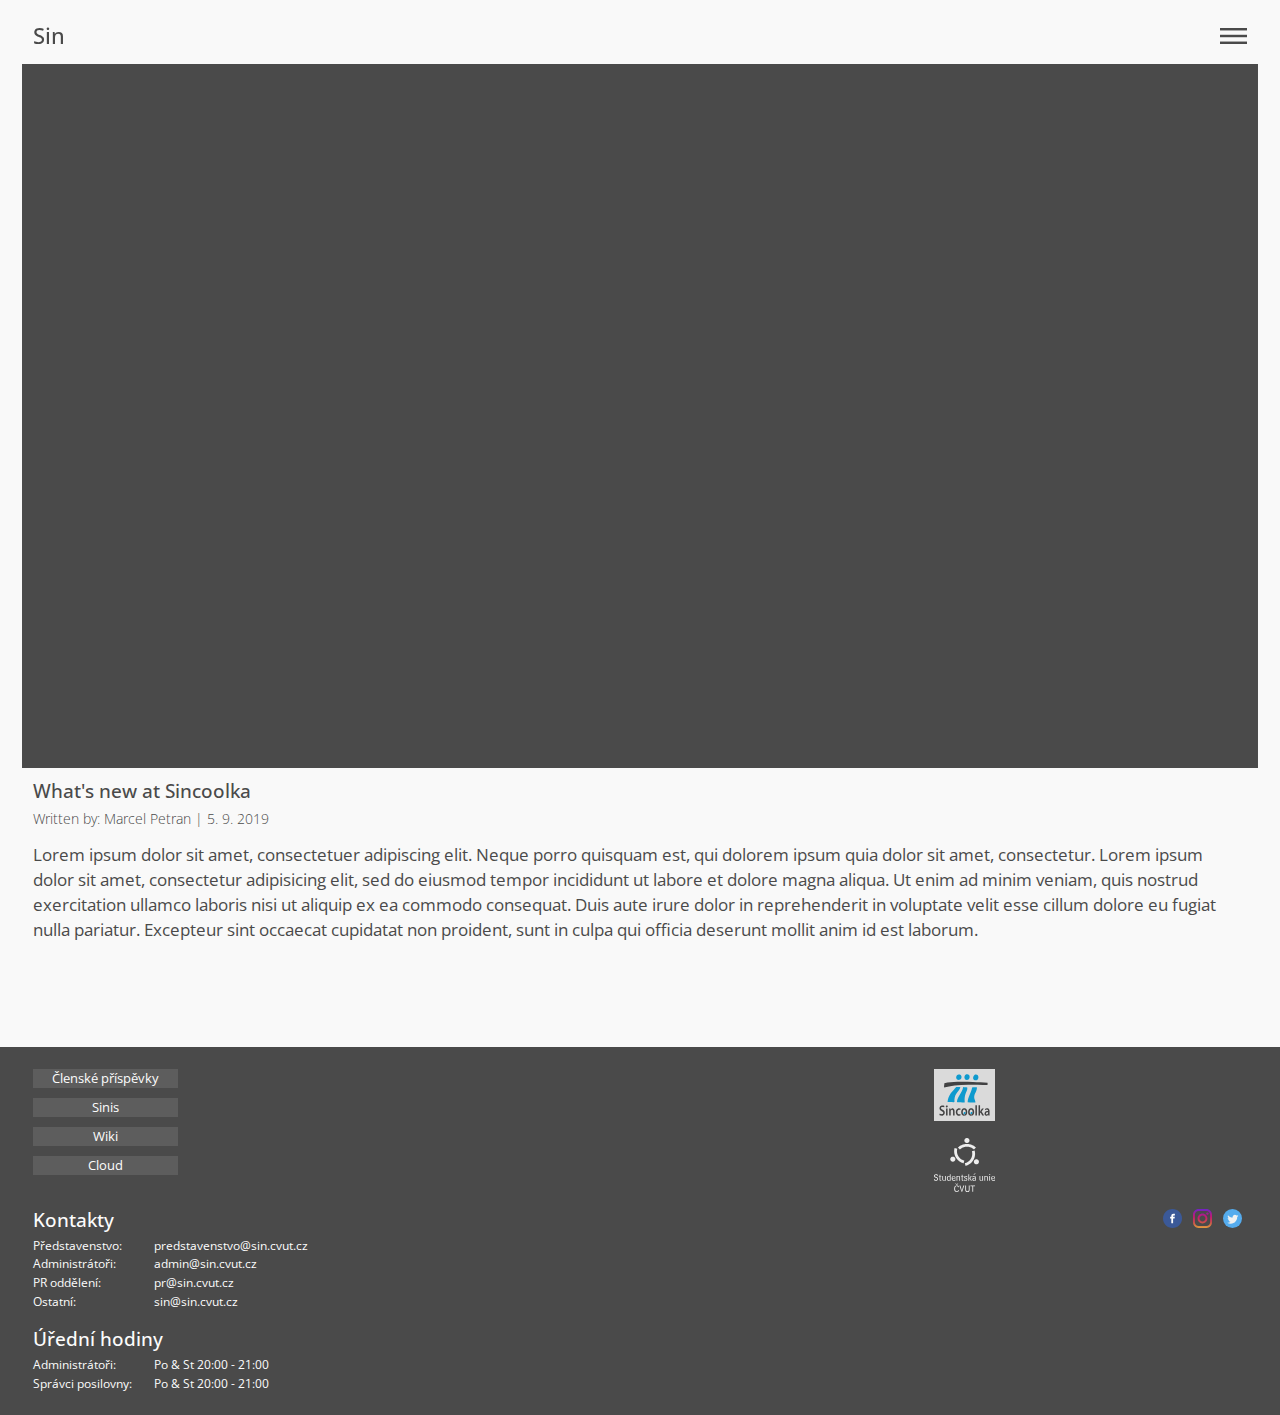
<file: SIN_web/cs/article.html>
<!DOCTYPE html>
<html lang="en" dir="ltr">
  <head>
    <meta charset="utf-8">
    <meta name="viewport" content="width=device-width, initial-scale=1.0, maximum-scale=1.0">
    <link rel="stylesheet" href="../css/normalize.css">
    <link rel="stylesheet" href="../css/master.css">
    <link rel="stylesheet" href="../css/bootstrap.css">
    <link rel="shortcut icon" href="../favicon.ico" type="image/vnd.microsoft.icon" />
    <title>Sincoolka</title>
  </head>
  <body>
    <nav id="overlay" class="overlay">
      <div class="navbar-strip">
        <div class="navbar-container">
          <div class="navbar-grid">
            <div class="navbar-grid-col -left">
              <h1 class="nav">Sincoolka</h1>
            </div>
            <div class="navbar-grid-col -right">
              <img src="../img/close-menu.svg" alt="close-menu" class="close-btn" id="close-menu">
            </div>
          </div>
        </div>
      </div>
      <ul>
        <div class="container-nav-top">
          <li>
            <a href="./home.html">DOMŮ</a>
          </li>
          <li>
            <a href="#">KALENDÁŘ</a>
          </li>
          <li>
            <a href="./news.html" class="actual">AKTUALITY</a>
          </li>
          <li>
            <a href="./membership.html">ČLENSTVÍ</a>
          </li>
        </div>
        <div class="container-nav-bottom">
            <li>
              <a href="./sections.html">STUDENTI SOBĚ</a>
            </li>
            <li>
              <a href="#">EN</a>
            </li>
        </div>
      </ul>
    </nav>
    <header>
      <div class="navbar-strip">
        <div class="navbar-container">
          <div class="navbar-grid">
            <div class="navbar-grid-col -left">
              <a href="#Home"><h2 class="nav">Sin</h2></a>
            </div>
            <div class="navbar-grid-col -right">
              <img src="../img/nav-menu.svg" alt="open-menu" class="menu-btn" id="open-menu">
            </div>
          </div>
        </div>
      </div>
    </header>

    <main>
      <div class="wrapp">
        <div class="feed-main-grid padding-top">

          <div class="feed-item-grid">
            <picture>
              <img src="../img/feed.svg" alt="Basic_picture" class="feed-img">
            </picture>
            <div class="feed-text-grid">
              <h3 class="title">What's new at Sincoolka</h3>
              <p class="feed-foot">Written by: Marcel Petran | 5. 9. 2019</p>
                <article class="feed-article">
                  <p class="article">Lorem ipsum dolor sit amet, consectetuer adipiscing elit. Neque porro quisquam est, qui dolorem ipsum quia dolor sit amet, consectetur. Lorem ipsum dolor sit amet, consectetur adipisicing elit, sed do eiusmod tempor incididunt ut labore et dolore magna aliqua. Ut enim ad minim veniam, quis nostrud exercitation ullamco laboris nisi ut aliquip ex ea commodo consequat. Duis aute irure dolor in reprehenderit in voluptate velit esse cillum dolore eu fugiat nulla pariatur. Excepteur sint occaecat cupidatat non proident, sunt in culpa qui officia deserunt mollit anim id est laborum.</p>
                </article>
            </div>
          </div>
        </div>
      </div>
    </main>

    <footer>
      <div class="footer-top">
        <div class="footer-buttons-left-row-grid">
          <a href="#">
            <div class="footer-button">Členské příspěvky</div>
          </a>

          <a href="#">
            <div class="footer-button">Sinis</div>
          </a>

          <a href="#">
            <div class="footer-button">Wiki</div>
          </a>


          <a href="#">
            <div class="footer-button">Cloud</div>
          </a>
        </div>
        <div class="footer-logo-right-col-grid">
          <img src="../img/sin-logo-col.svg" alt="Club" class="opacity-decrease footer-img-logo">
          <a href="https://su.cvut.cz/" target="_blank"><img src="../img/su-logo-col.svg" alt="Club" class="footer-img-logo"></a>
        </div>
      </div>
      <section class="footer-bottom">
        <div class="footer-contacts-row-grid">
          <div class="footer-heading-col-grid">
            <div class="footer-heading-left">
              <h3 class="title">Kontakty</h3>
            </div>
            <div class="footer-heading-social-col-grid -right">
              <a href="https://www.facebook.com/" target="_blank"><img src="../img/facebook.svg" alt="Social" class="footer-img-social"></a>
              <a  href="https://www.instagram.com/" target="_blank"><img src="../img/instagram.svg" alt="Social" class="footer-img-social"></a>
              <a  href="https://twitter.com/?lang=cs" target="_blank"><img src="../img/twitter.svg" alt="Social" class="footer-img-social"></a>
            </div>
          </div>
          <div class="footer-contacts-col-grid">
            <p class="article">Představenstvo:</p>
            <p class="article">predstavenstvo@sin.cvut.cz</p>
          </div>
          <div class="footer-contacts-col-grid">
            <p class="article">Administrátoři:</p>
            <p class="article">admin@sin.cvut.cz</p>
          </div>
          <div class="footer-contacts-col-grid">
            <p class="article">PR oddělení:</p>
            <p class="article">pr@sin.cvut.cz</p>
          </div>
          <div class="footer-contacts-col-grid">
            <p class="article">Ostatní:</p>
            <p class="article">sin@sin.cvut.cz</p>
          </div>
        </div>
        <div class="footer-visit-row-grid">
          <h3 class="title">Úřední hodiny</h3>
          <div class="footer-visit-col-grid">
            <p class="article">Administrátoři:</p>
            <p class="article">Po & St 20:00 - 21:00</p>
          </div>
          <div class="footer-visit-col-grid">
            <p class="article">Správci posilovny:</p>
            <p class="article">Po & St 20:00 - 21:00</p>
          </div>
        </div>
      </section>
    </footer>
    <script src="https://ajax.googleapis.com/ajax/libs/jquery/3.3.1/jquery.min.js"></script>
    <script src="../js/bootstrap.bundle.js"></script>
    <script src="../js/auto_height.js"></script>
    <script src="../js/navbar.js"></script>
    <script src="../js/smooth-scroll.js"></script>
  </body>
</html>
</file>
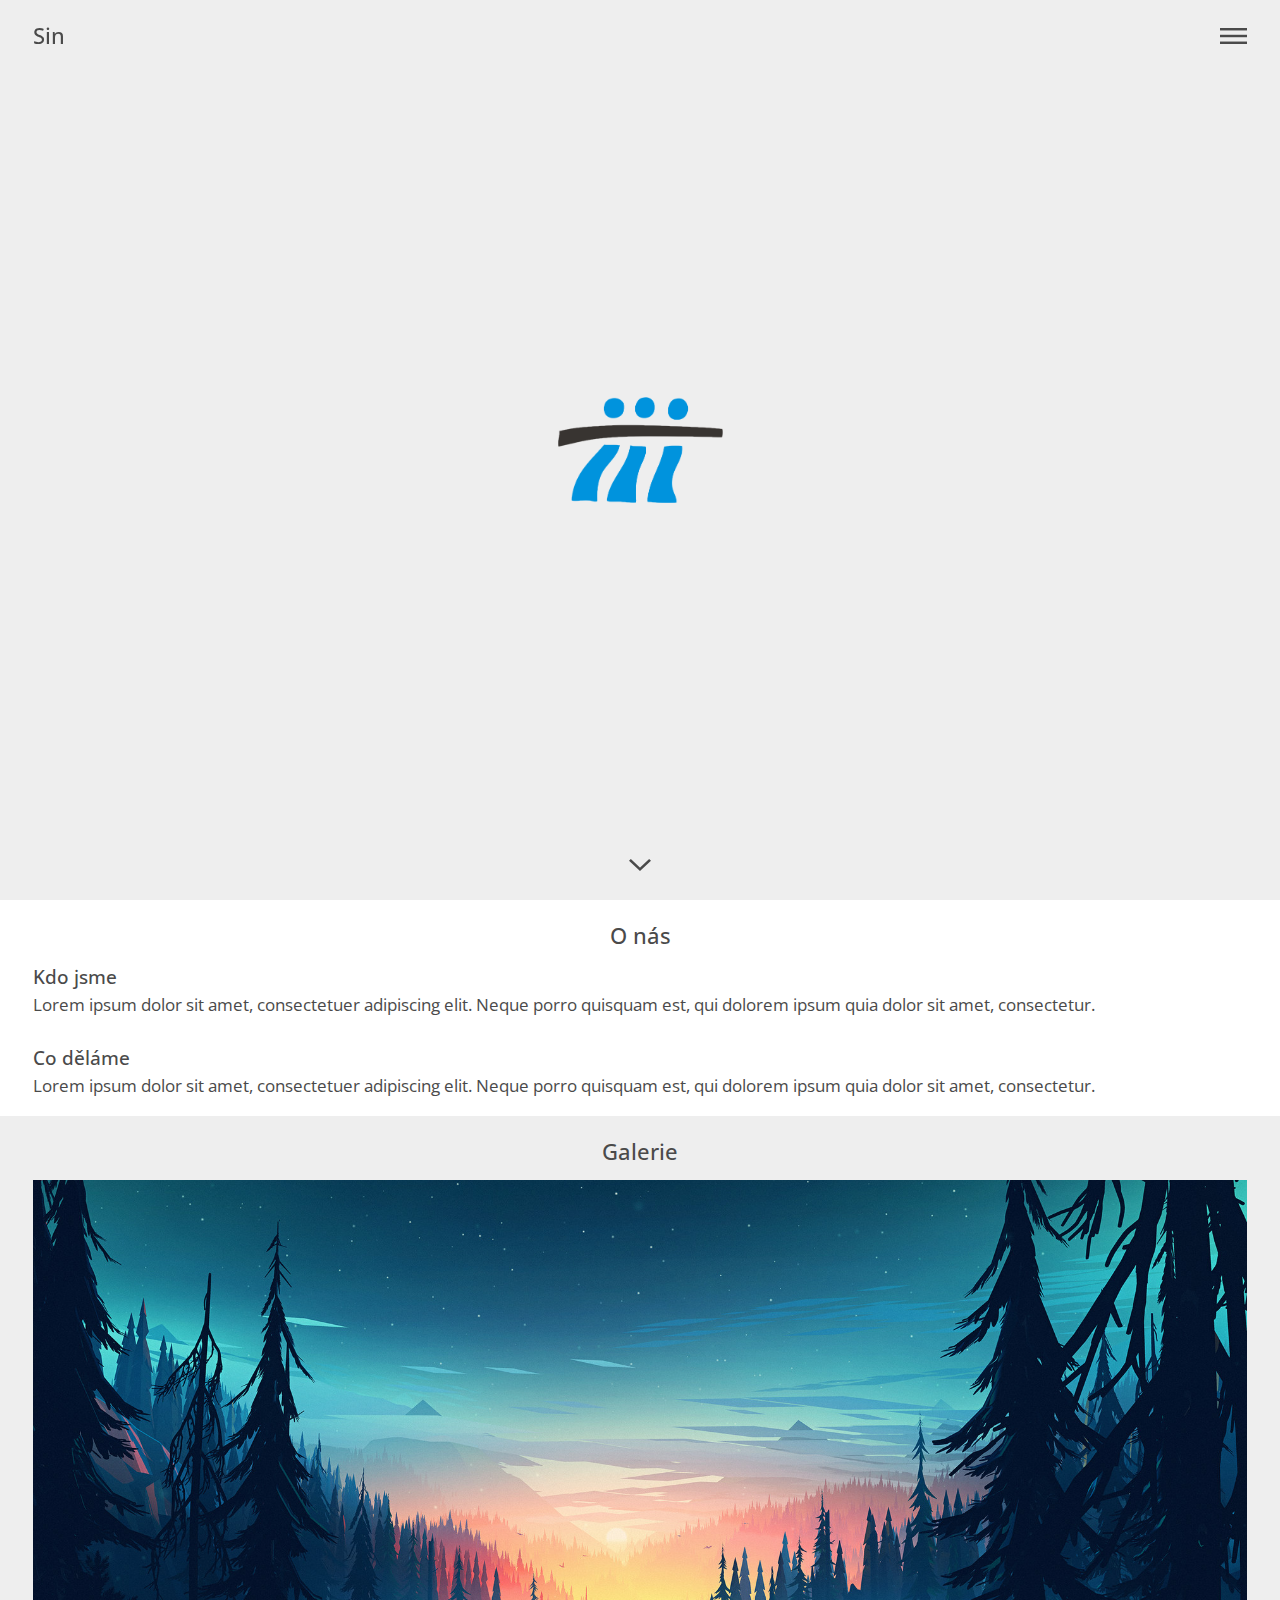
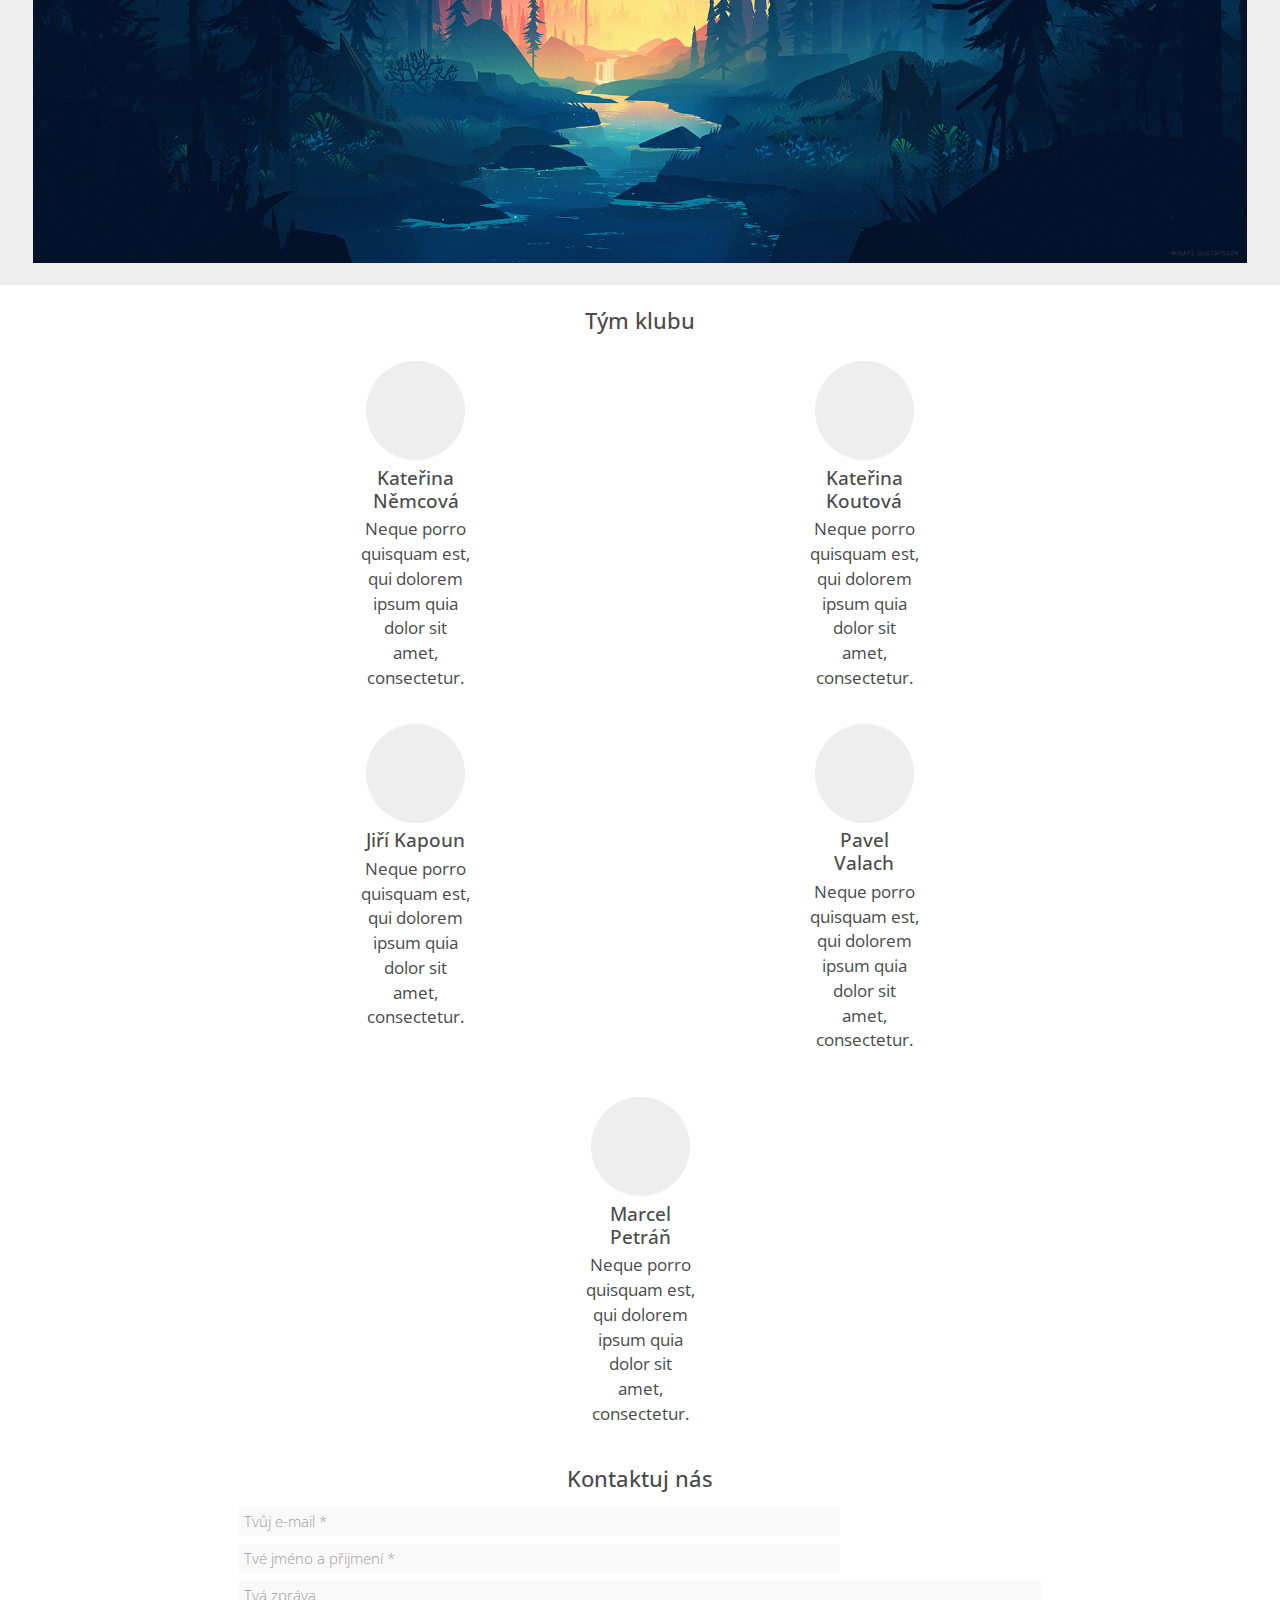
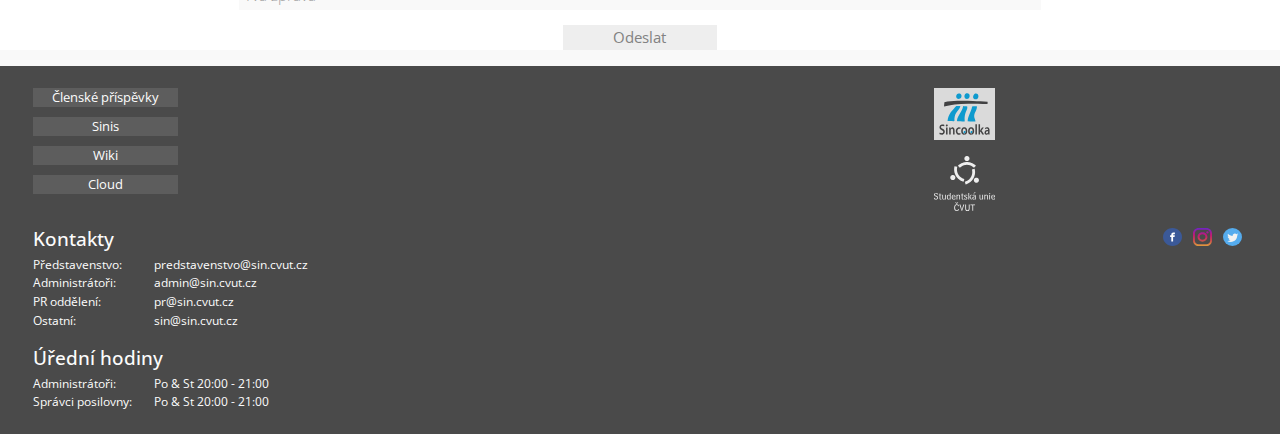
<file: SIN_web/cs/home.html>
<!DOCTYPE html>
<html lang="en" dir="ltr">
  <head>
    <meta charset="utf-8">
    <meta name="viewport" content="width=device-width, initial-scale=1.0, maximum-scale=1.0">
    <link rel="stylesheet" href="../css/normalize.css">
    <link rel="stylesheet" href="../css/master.css">
    <link rel="stylesheet" href="../css/bootstrap.css">
    <link rel="shortcut icon" href="../favicon.ico" type="image/vnd.microsoft.icon" />
    <title>Sincoolka</title>
  </head>
  <body>
    <nav id="overlay" class="overlay">
      <div class="navbar-strip">
        <div class="navbar-container">
          <div class="navbar-grid">
            <div class="navbar-grid-col -left">
              <h1 class="nav">Sincoolka</h1>
            </div>
            <div class="navbar-grid-col -right">
              <img src="../img/close-menu.svg" alt="close-menu" class="close-btn" id="close-menu">
            </div>
          </div>
        </div>
      </div>
      <ul>
        <div class="container-nav-top">
          <li>
            <a href="#" class="actual">DOMŮ</a>
          </li>
          <li>
            <a href="#">KALENDÁŘ</a>
          </li>
          <li>
            <a href="./news.html">AKTUALITY</a>
          </li>
          <li>
            <a href="./membership.html">ČLENSTVÍ</a>
          </li>
        </div>
        <div class="container-nav-bottom">
            <li>
              <a href="./sections.html">STUDENTI SOBĚ</a>
            </li>
            <li>
              <a href="#">EN</a>
            </li>
        </div>
      </ul>
    </nav>

    <header>
      <div class="navbar-strip">
        <div class="navbar-container">
          <div class="navbar-grid">
            <div class="navbar-grid-col -left">
              <a href="#Home"><h2 class="nav">Sin</h2></a>
            </div>
            <div class="navbar-grid-col -right">
              <img src="../img/nav-menu.svg" alt="open-menu" class="menu-btn" id="open-menu">
            </div>
          </div>
        </div>
      </div>
    </header>
    <main>
      <div class="home" id="Home">
        <div class="fill"></div>
        <a href="#About-us" class="arrow-down"><img src="../img/arrow-down.svg" alt="arrow down" class="opacity-animation"></a>
      </div>
      <section class="about" id="About-us">
        <h2 class="title">O nás</h2>
        <article class="about-us-1">
          <h3 class="title">Kdo jsme</h3>
          <p class="article">Lorem ipsum dolor sit amet, consectetuer adipiscing elit. Neque porro quisquam est, qui dolorem ipsum quia dolor sit amet, consectetur.</p>
        </article>
        <article class="about-us-2">
          <h3 class="title">Co děláme</h3>
          <p class="article">Lorem ipsum dolor sit amet, consectetuer adipiscing elit. Neque porro quisquam est, qui dolorem ipsum quia dolor sit amet, consectetur.</p>
        </article>
      </section>
      <section class="gallery-in">
        <h2 class="title">Galerie</h2>
          <div class="gallery">
            <img src="../img/sunset.jpg" alt="Sunset">
          </div>
      </section>
      <section class="team">
        <h2 class="title">Tým klubu</h2>
        <div class="people">
          <section class="member">
            <img src="../img/Photo.svg" alt="Photo" class="member-photo">
            <h3 class="title">Kateřina Němcová</h3>
            <p class="article">Neque porro quisquam est, qui dolorem ipsum quia dolor sit amet, consectetur.</p>
          </section>
          <section class="member">
            <img src="../img/Photo.svg" alt="Photo" class="member-photo">
            <h3 class="title">Kateřina Koutová</h3>
            <p class="article">Neque porro quisquam est, qui dolorem ipsum quia dolor sit amet, consectetur.</p>
          </section>
          <section class="member">
            <img src="../img/Photo.svg" alt="Photo" class="member-photo">
            <h3 class="title">Jiří Kapoun</h3>
            <p class="article">Neque porro quisquam est, qui dolorem ipsum quia dolor sit amet, consectetur.</p>
          </section>
          <section class="member">
            <img src="../img/Photo.svg" alt="Photo" class="member-photo">
            <h3 class="title">Pavel Valach</h3>
            <p class="article">Neque porro quisquam est, qui dolorem ipsum quia dolor sit amet, consectetur.</p>
          </section>
        </div>
        <section class="member-last">
          <img src="../img/Photo.svg" alt="Photo" class="member-photo">
          <h3 class="title">Marcel Petráň</h3>
          <p class="article">Neque porro quisquam est, qui dolorem ipsum quia dolor sit amet, consectetur.</p>
        </section>
      </section>
      <section class="contact-us">
        <h2 class="title">Kontaktuj nás</h2>
          <form class="contact-form" action="#" method="post">
            <input type="text" name="e-mail" placeholder="Tvůj e-mail *">
            <input type="text" name="full-name" class="name-surname" placeholder="Tvé jméno a přijmení *">
            <textarea name="your-message" onkeyup="auto_grow(this)" rows="1" placeholder="Tvá zpráva"></textarea>
            <button type="button" name="send-btn">Odeslat</button>
          </form>
      </section>
    </main>
    <footer>
      <div class="footer-top">
        <div class="footer-buttons-left-row-grid">
          <a href="#">
            <div class="footer-button">Členské příspěvky</div>
          </a>

          <a href="#">
            <div class="footer-button">Sinis</div>
          </a>

          <a href="#">
            <div class="footer-button">Wiki</div>
          </a>


          <a href="#">
            <div class="footer-button">Cloud</div>
          </a>
        </div>
        <div class="footer-logo-right-col-grid">
          <img src="../img/sin-logo-col.svg" alt="Club" class="opacity-decrease footer-img-logo">
          <a href="https://su.cvut.cz/" target="_blank"><img src="../img/su-logo-col.svg" alt="Club" class="footer-img-logo"></a>
        </div>
      </div>
      <section class="footer-bottom">
        <div class="footer-contacts-row-grid">
          <div class="footer-heading-col-grid">
            <div class="footer-heading-left">
              <h3 class="title">Kontakty</h3>
            </div>
            <div class="footer-heading-social-col-grid -right">
              <a href="https://www.facebook.com/" target="_blank"><img src="../img/facebook.svg" alt="Social" class="footer-img-social"></a>
              <a  href="https://www.instagram.com/" target="_blank"><img src="../img/instagram.svg" alt="Social" class="footer-img-social"></a>
              <a  href="https://twitter.com/?lang=cs" target="_blank"><img src="../img/twitter.svg" alt="Social" class="footer-img-social"></a>
            </div>
          </div>
          <div class="footer-contacts-col-grid">
            <p class="article">Představenstvo:</p>
            <p class="article">predstavenstvo@sin.cvut.cz</p>
          </div>
          <div class="footer-contacts-col-grid">
            <p class="article">Administrátoři:</p>
            <p class="article">admin@sin.cvut.cz</p>
          </div>
          <div class="footer-contacts-col-grid">
            <p class="article">PR oddělení:</p>
            <p class="article">pr@sin.cvut.cz</p>
          </div>
          <div class="footer-contacts-col-grid">
            <p class="article">Ostatní:</p>
            <p class="article">sin@sin.cvut.cz</p>
          </div>
        </div>
        <div class="footer-visit-row-grid">
          <h3 class="title">Úřední hodiny</h3>
          <div class="footer-visit-col-grid">
            <p class="article">Administrátoři:</p>
            <p class="article">Po & St 20:00 - 21:00</p>
          </div>
          <div class="footer-visit-col-grid">
            <p class="article">Správci posilovny:</p>
            <p class="article">Po & St 20:00 - 21:00</p>
          </div>
        </div>
      </section>
    </footer>
    <script src="https://ajax.googleapis.com/ajax/libs/jquery/3.3.1/jquery.min.js"></script>
    <script src="../js/bootstrap.bundle.js"></script>
    <script src="../js/auto_height.js"></script>
    <script src="../js/navbar.js"></script>
    <script src="../js/smooth-scroll.js"></script>
  </body>
</html>
</file>
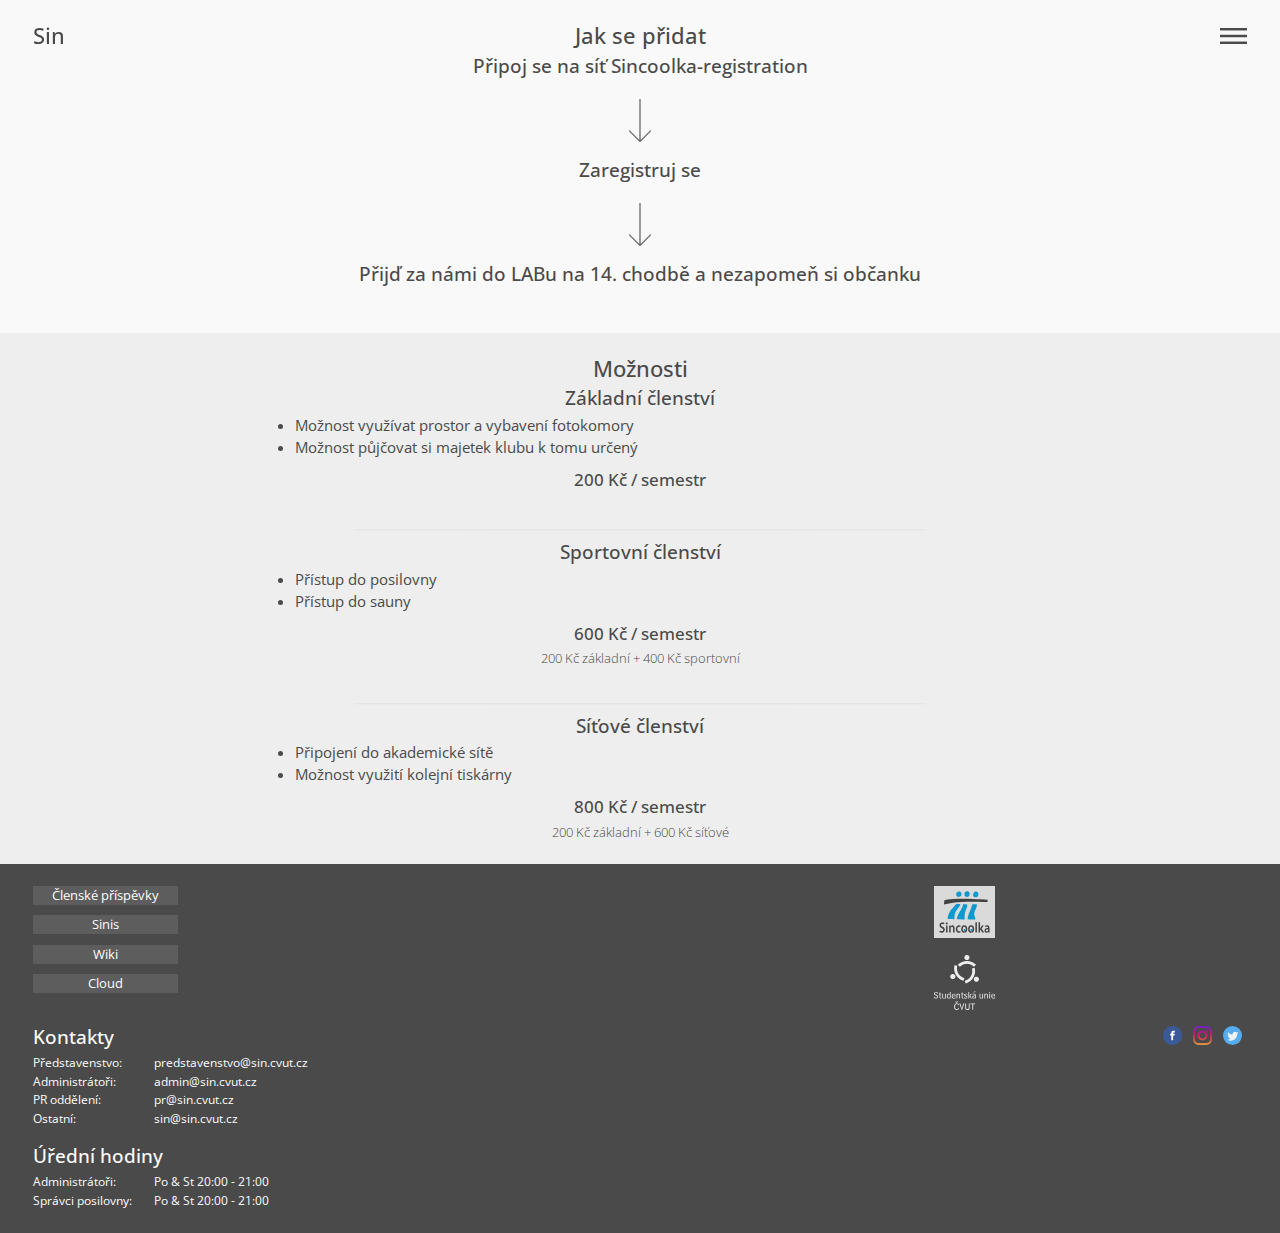
<file: SIN_web/cs/membership.html>
<!DOCTYPE html>
<html lang="en" dir="ltr">
  <head>
    <meta charset="utf-8">
    <meta name="viewport" content="width=device-width, initial-scale=1.0, maximum-scale=1.0">
    <link rel="stylesheet" href="../css/normalize.css">
    <link rel="stylesheet" href="../css/master.css">
    <link rel="stylesheet" href="../css/bootstrap.css">
    <link rel="shortcut icon" href="../favicon.ico" type="image/vnd.microsoft.icon" />
    <title>Sincoolka</title>
  </head>
  <body>
    <nav id="overlay" class="overlay">
      <div class="navbar-strip">
        <div class="navbar-container">
          <div class="navbar-grid">
            <div class="navbar-grid-col -left">
              <h1 class="nav">Sincoolka</h1>
            </div>
            <div class="navbar-grid-col -right">
              <img src="../img/close-menu.svg" alt="close-menu" class="close-btn" id="close-menu">
            </div>
          </div>
        </div>
      </div>
      <ul>
        <div class="container-nav-top">
          <li>
            <a href="./home.html">DOMŮ</a>
          </li>
          <li>
            <a href="#">KALENDÁŘ</a>
          </li>
          <li>
            <a href="./news.html">AKTUALITY</a>
          </li>
          <li>
            <a href="#" class="actual">ČLENSTVÍ</a>
          </li>
        </div>
        <div class="container-nav-bottom">
            <li>
              <a href="./sections.html">STUDENTI SOBĚ</a>
            </li>
            <li>
              <a href="#">EN</a>
            </li>
        </div>
      </ul>
    </nav>
    <header>
      <div class="navbar-strip">
        <div class="navbar-container">
          <div class="navbar-grid">
            <div class="navbar-grid-col -left">
              <a href="#Home"><h2 class="nav">Sin</h2></a>
            </div>
            <div class="navbar-grid-col -right">
              <img src="../img/nav-menu.svg" alt="open-menu" class="menu-btn" id="open-menu">
            </div>
          </div>
        </div>
      </div>
    </header>

    <main>
      <div class="wrapp">
        <h2 class="title margin-down">Jak se přidat</h2>


        <div class="membership-top-grid">
          <div class="membership-item">
            <h3 class="title center">Připoj se na síť Sincoolka-registration</h3>
          </div>
          <img src="../img/membership-arrow-down.svg" alt="arrow down" class="opacity-animation justify-center">
          <div class="membership-item">
            <h3 class="title center">Zaregistruj se</h3>
          </div>
          <img src="../img/membership-arrow-down.svg" alt="arrow down" class="opacity-animation justify-center">
          <div class="membership-item">
            <h3 class="title center">Přijď za námi do LABu na 14. chodbě a nezapomeň si občanku</h3>
          </div>
        </div>
      </div>
        <div class="membership-bottom-grid">
          <h2 class="title margin-down">Možnosti</h2>
          <div class="membership-bottom-core-grid">
            <div class="membership-bottom-item-grid">
              <h3 class="title margin-bottom">Základní členství</h3>
              <ul class="membership-advantages">
                <li>Možnost využívat prostor a vybavení fotokomory</li>
                <li>Možnost půjčovat si majetek klubu k tomu určený</li>
              </ul>
              <h4 class="title">200 Kč / semestr</h4>
            </div>
            <div class="membership-bottom-item-grid">
              <h3 class="title margin-bottom upperline">Sportovní členství</h3>
              <ul class="membership-advantages">
                <li>Přístup do posilovny</li>
                <li>Přístup do sauny</li>
              </ul>
              <div class="membership-price">
                <h4 class="title">600 Kč / semestr</h4>
                <span class="light">200 Kč základní + 400 Kč sportovní</span>
              </div>
            </div>
              <div class="membership-bottom-item-grid">
                <h3 class="title margin-bottom upperline">Síťové členství</h3>
                <ul class="membership-advantages">
                  <li>Připojení do akademické sítě</li>
                  <li>Možnost využití kolejní tiskárny</li>
                </ul>
                <div class="membership-price">
                  <h4 class="title">800 Kč / semestr</h4>
                  <span class="light">200 Kč základní + 600 Kč síťové</span>
                </div>
            </div>
          </div>
        </div>



    </main>

    <footer>
      <div class="footer-top">
        <div class="footer-buttons-left-row-grid">
          <a href="#">
            <div class="footer-button">Členské příspěvky</div>
          </a>

          <a href="#">
            <div class="footer-button">Sinis</div>
          </a>

          <a href="#">
            <div class="footer-button">Wiki</div>
          </a>


          <a href="#">
            <div class="footer-button">Cloud</div>
          </a>
        </div>
        <div class="footer-logo-right-col-grid">
          <img src="../img/sin-logo-col.svg" alt="Club" class="opacity-decrease footer-img-logo">
          <a href="https://su.cvut.cz/" target="_blank"><img src="../img/su-logo-col.svg" alt="Club" class="footer-img-logo"></a>
        </div>
      </div>
      <section class="footer-bottom">
        <div class="footer-contacts-row-grid">
          <div class="footer-heading-col-grid">
            <div class="footer-heading-left">
              <h3 class="title">Kontakty</h3>
            </div>
            <div class="footer-heading-social-col-grid -right">
              <a href="https://www.facebook.com/" target="_blank"><img src="../img/facebook.svg" alt="Social" class="footer-img-social"></a>
              <a  href="https://www.instagram.com/" target="_blank"><img src="../img/instagram.svg" alt="Social" class="footer-img-social"></a>
              <a  href="https://twitter.com/?lang=cs" target="_blank"><img src="../img/twitter.svg" alt="Social" class="footer-img-social"></a>
            </div>
          </div>
          <div class="footer-contacts-col-grid">
            <p class="article">Představenstvo:</p>
            <p class="article">predstavenstvo@sin.cvut.cz</p>
          </div>
          <div class="footer-contacts-col-grid">
            <p class="article">Administrátoři:</p>
            <p class="article">admin@sin.cvut.cz</p>
          </div>
          <div class="footer-contacts-col-grid">
            <p class="article">PR oddělení:</p>
            <p class="article">pr@sin.cvut.cz</p>
          </div>
          <div class="footer-contacts-col-grid">
            <p class="article">Ostatní:</p>
            <p class="article">sin@sin.cvut.cz</p>
          </div>
        </div>
        <div class="footer-visit-row-grid">
          <h3 class="title">Úřední hodiny</h3>
          <div class="footer-visit-col-grid">
            <p class="article">Administrátoři:</p>
            <p class="article">Po & St 20:00 - 21:00</p>
          </div>
          <div class="footer-visit-col-grid">
            <p class="article">Správci posilovny:</p>
            <p class="article">Po & St 20:00 - 21:00</p>
          </div>
        </div>
      </section>
    </footer>
    <script src="https://ajax.googleapis.com/ajax/libs/jquery/3.3.1/jquery.min.js"></script>
    <script src="../js/bootstrap.bundle.js"></script>
    <script src="../js/auto_height.js"></script>
    <script src="../js/navbar.js"></script>
    <script src="../js/smooth-scroll.js"></script>
  </body>
</html>
</file>
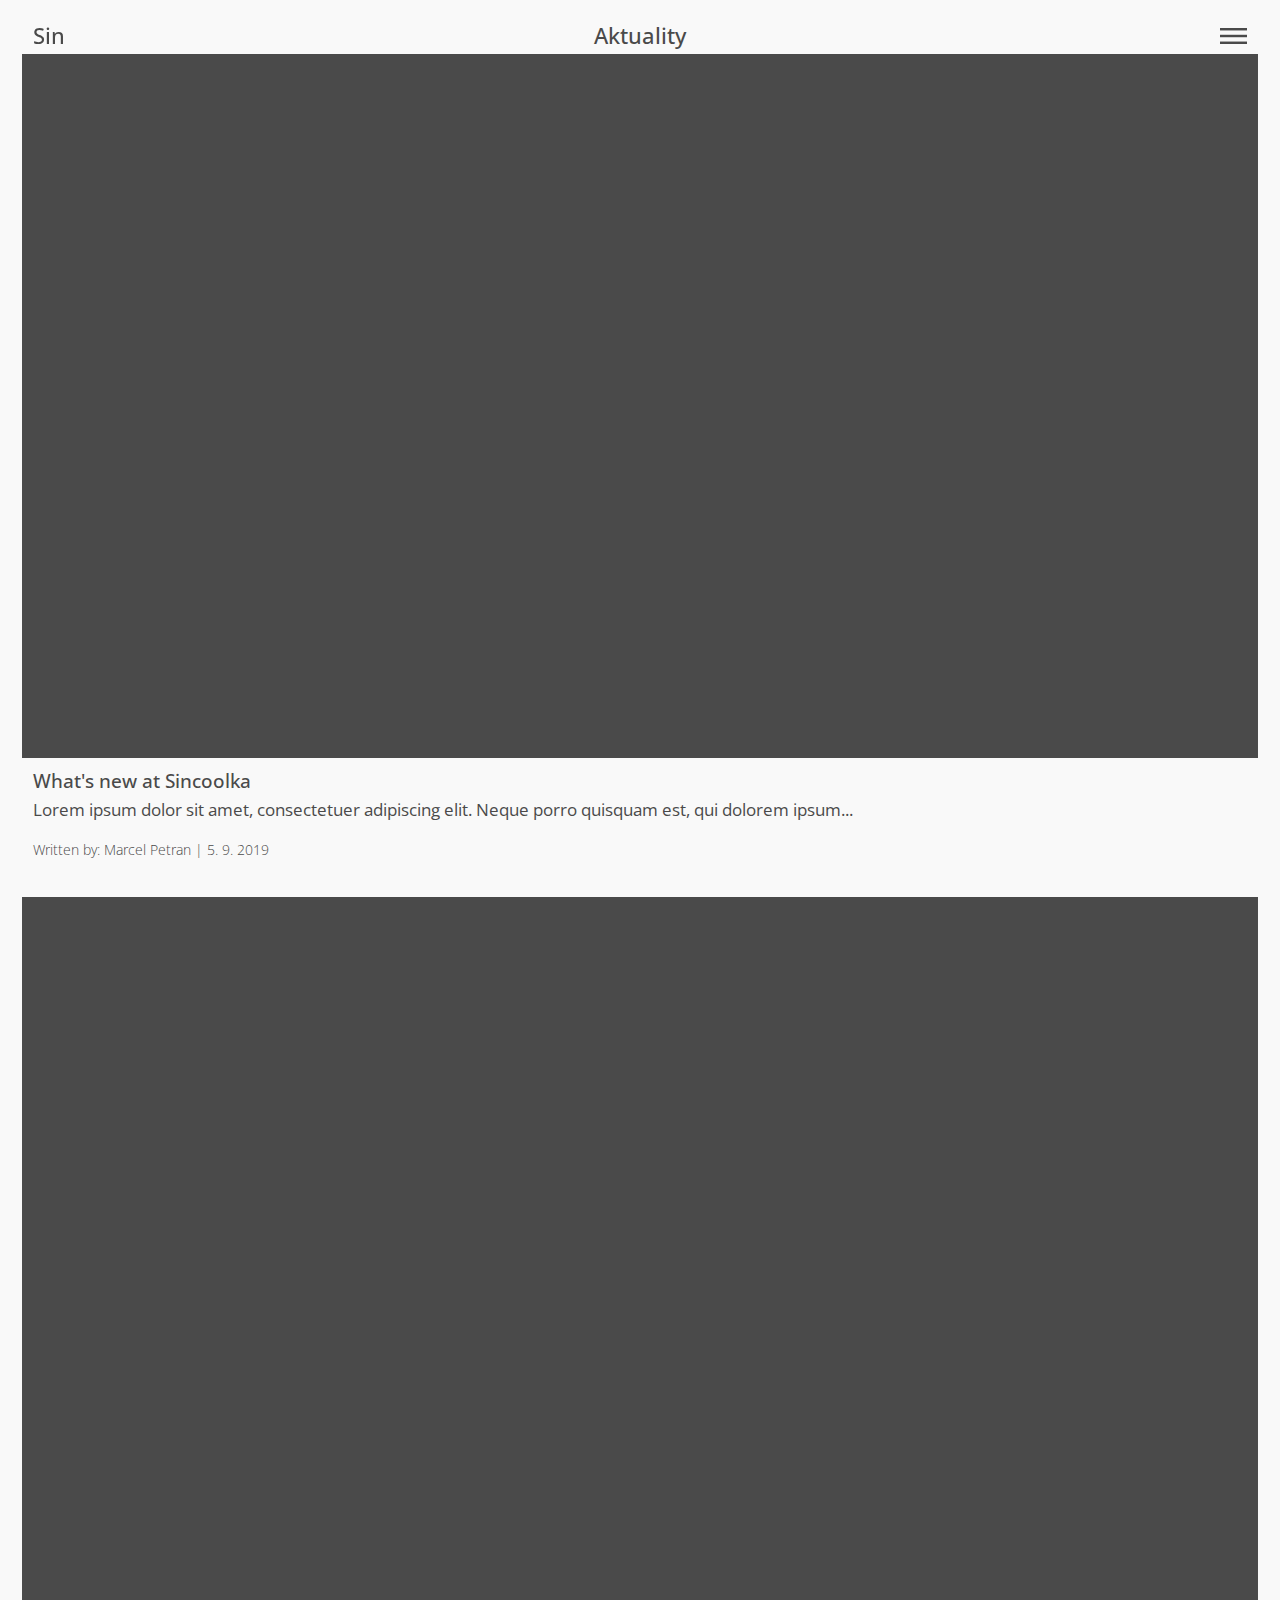
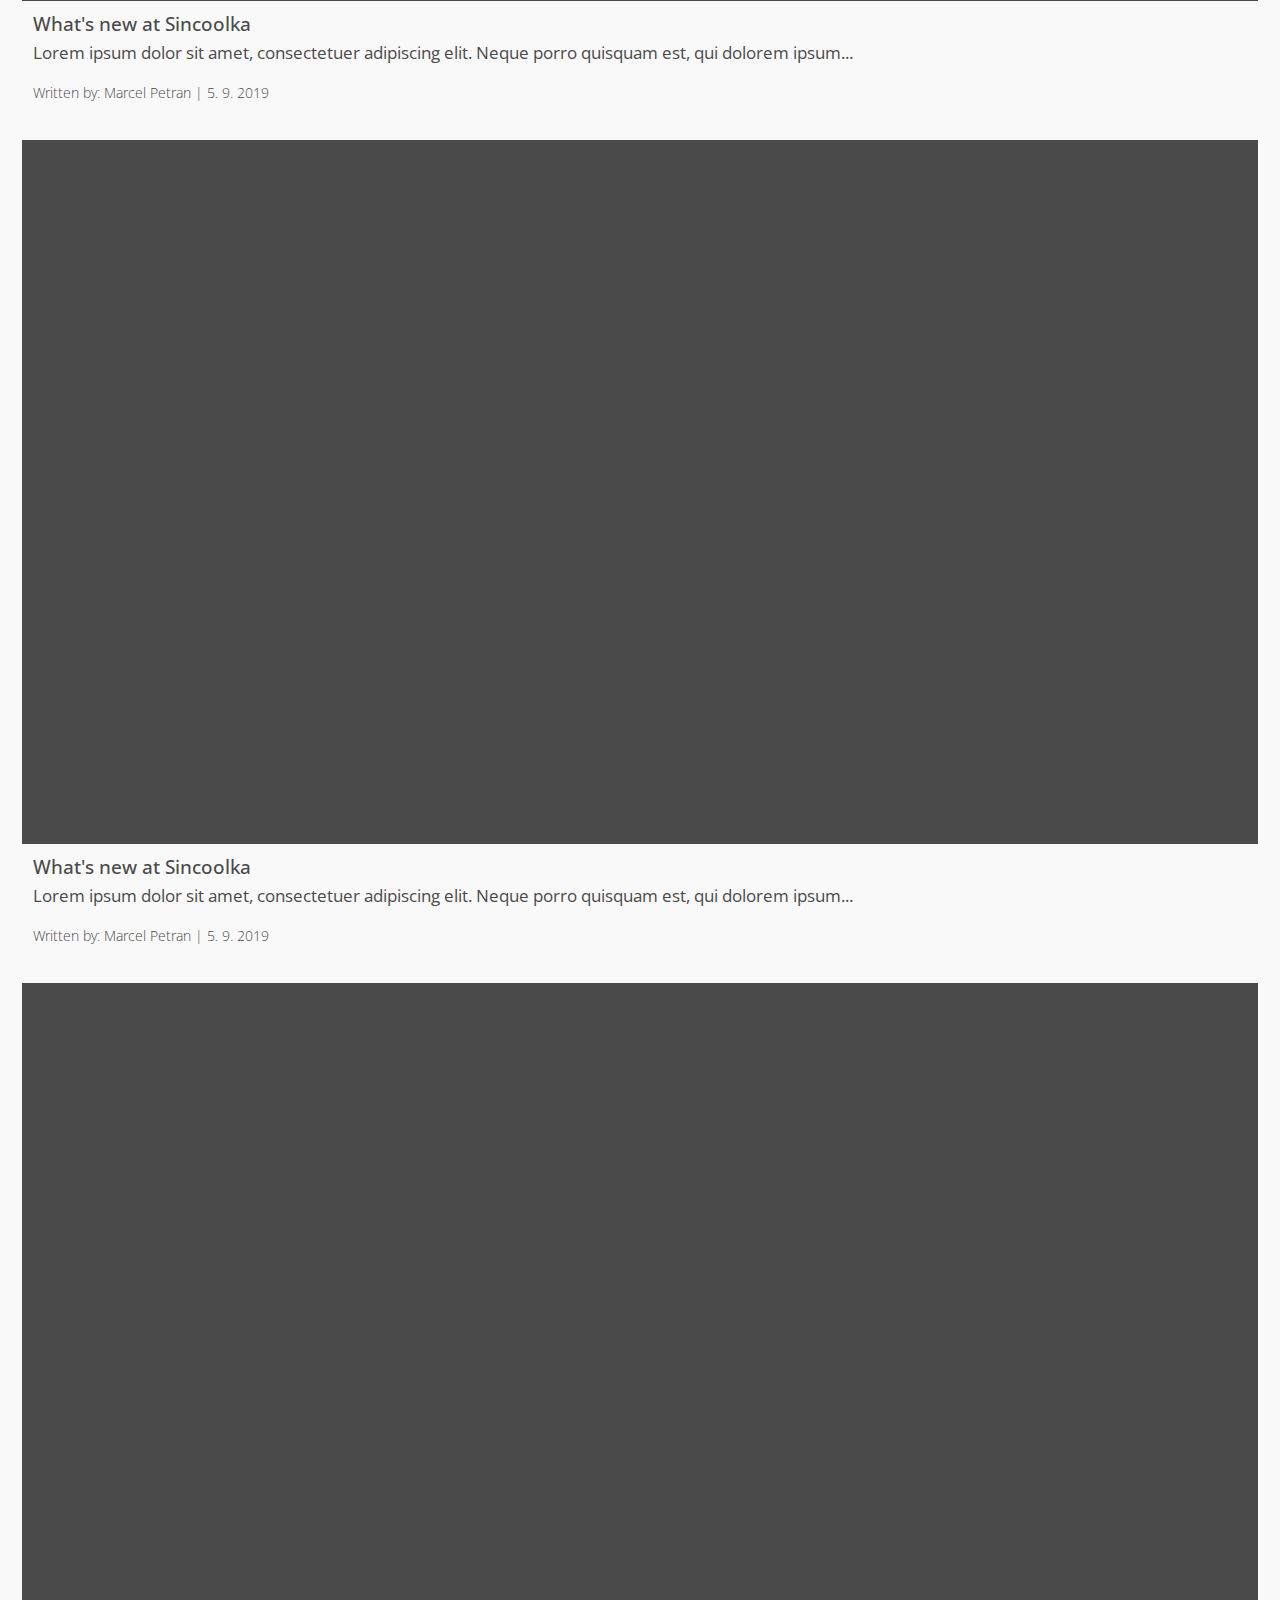
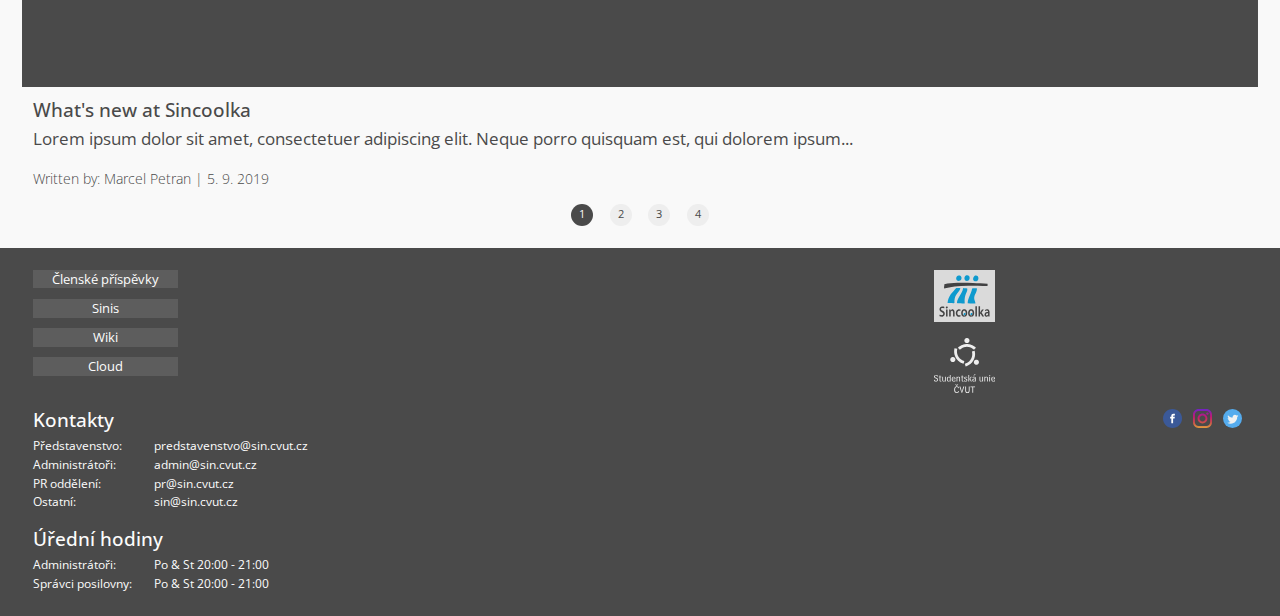
<file: SIN_web/cs/news.html>
<!DOCTYPE html>
<html lang="en" dir="ltr">
  <head>
    <meta charset="utf-8">
    <meta name="viewport" content="width=device-width, initial-scale=1.0, maximum-scale=1.0">
    <link rel="stylesheet" href="../css/normalize.css">
    <link rel="stylesheet" href="../css/master.css">
    <link rel="stylesheet" href="../css/bootstrap.css">
    <link rel="shortcut icon" href="../favicon.ico" type="image/vnd.microsoft.icon" />
    <title>Sincoolka</title>
  </head>
  <body>
    <nav id="overlay" class="overlay">
      <div class="navbar-strip">
        <div class="navbar-container">
          <div class="navbar-grid">
            <div class="navbar-grid-col -left">
              <h1 class="nav">Sincoolka</h1>
            </div>
            <div class="navbar-grid-col -right">
              <img src="../img/close-menu.svg" alt="close-menu" class="close-btn" id="close-menu">
            </div>
          </div>
        </div>
      </div>
      <ul>
        <div class="container-nav-top">
          <li>
            <a href="./home.html">DOMŮ</a>
          </li>
          <li>
            <a href="#">KALENDÁŘ</a>
          </li>
          <li>
            <a href="#" class="actual">AKTUALITY</a>
          </li>
          <li>
            <a href="./membership.html">ČLENSTVÍ</a>
          </li>
        </div>
        <div class="container-nav-bottom">
            <li>
              <a href="./sections.html">STUDENTI SOBĚ</a>
            </li>
            <li>
              <a href="#">EN</a>
            </li>
        </div>
      </ul>
    </nav>
    <header>
      <div class="navbar-strip">
        <div class="navbar-container">
          <div class="navbar-grid">
            <div class="navbar-grid-col -left">
              <a href="#Home"><h2 class="nav">Sin</h2></a>
            </div>
            <div class="navbar-grid-col -right">
              <img src="../img/nav-menu.svg" alt="open-menu" class="menu-btn" id="open-menu">
            </div>
          </div>
        </div>
      </div>
    </header>
    <main>
      <div class="wrapp">
          <h2 class="title margin-down">Aktuality</h2>
        <div class="feed-main-grid">

          <div class="feed-item-grid">
            <picture>
<!--obrazek -->  <img src="../img/feed.svg" alt="Basic_picture" class="feed-img">
            </picture>
            <div class="feed-text-grid">
<!--nadpis + odkaz --> <a href="./article.html" class="feed-archon"><h3 class="title">What's new at Sincoolka</h3></a>
                <article class="feed-article">
<!--Kousek clanku -->    <p class="article">Lorem ipsum dolor sit amet, consectetuer adipiscing elit. Neque porro quisquam est, qui dolorem ipsum...</p>
                </article>
<!--Kdo a v kdy --> <p class="feed-foot">Written by: Marcel Petran | 5. 9. 2019</p>
            </div>
          </div>

          <div class="feed-item-grid">
            <picture>
              <img src="../img/feed.svg" alt="Basic_picture" class="feed-img">
            </picture>
            <div class="feed-text-grid">
              <a href="./article.html" class="feed-archon"><h3 class="title">What's new at Sincoolka</h3></a>
                <article class="feed-article">
                  <p class="article">Lorem ipsum dolor sit amet, consectetuer adipiscing elit. Neque porro quisquam est, qui dolorem ipsum...</p>
                </article>
              <p class="feed-foot">Written by: Marcel Petran | 5. 9. 2019</p>
            </div>
          </div>

          <div class="feed-item-grid">
            <picture>
              <img src="../img/feed.svg" alt="Basic_picture" class="feed-img">
            </picture>
            <div class="feed-text-grid">
              <a href="./article.html" class="feed-archon"><h3 class="title">What's new at Sincoolka</h3></a>
                <article class="feed-article">
                  <p class="article">Lorem ipsum dolor sit amet, consectetuer adipiscing elit. Neque porro quisquam est, qui dolorem ipsum...</p>
                </article>
              <p class="feed-foot">Written by: Marcel Petran | 5. 9. 2019</p>
            </div>
          </div>

          <div class="feed-item-grid">
            <picture>
              <img src="../img/feed.svg" alt="Basic_picture" class="feed-img">
            </picture>
            <div class="feed-text-grid">
              <a href="./article.html" class="feed-archon"><h3 class="title">What's new at Sincoolka</h3></a>
                <article class="feed-article">
                  <p class="article">Lorem ipsum dolor sit amet, consectetuer adipiscing elit. Neque porro quisquam est, qui dolorem ipsum...</p>
                </article>
              <p class="feed-foot">Written by: Marcel Petran | 5. 9. 2019</p>
            </div>
          </div>

        </div>

        <div class="pages-main">
          <div class="pages-grid">
            <a href="#">
            <span class="pages-item now">
              <span class="content-center now">1</span>
            </span>
            </a>
            <a href="#">
            <span class="pages-item">
              <span class="content-center">2</span>
            </span>
            </a>
            <a href="#">
            <span class="pages-item">
              <span class="content-center">3</span>
            </span>
            </a>
            <a href="#">
            <span class="pages-item">
              <span class="content-center">4</span>
            </span>
            </a>
          </div>
        </div>

      </div>
    </main>
    <footer>
      <div class="footer-top">
        <div class="footer-buttons-left-row-grid">
          <a href="#">
            <div class="footer-button">Členské příspěvky</div>
          </a>

          <a href="#">
            <div class="footer-button">Sinis</div>
          </a>

          <a href="#">
            <div class="footer-button">Wiki</div>
          </a>


          <a href="#">
            <div class="footer-button">Cloud</div>
          </a>
        </div>
        <div class="footer-logo-right-col-grid">
          <img src="../img/sin-logo-col.svg" alt="Club" class="opacity-decrease footer-img-logo">
          <a href="https://su.cvut.cz/" target="_blank"><img src="../img/su-logo-col.svg" alt="Club" class="footer-img-logo"></a>
        </div>
      </div>
      <section class="footer-bottom">
        <div class="footer-contacts-row-grid">
          <div class="footer-heading-col-grid">
            <div class="footer-heading-left">
              <h3 class="title">Kontakty</h3>
            </div>
            <div class="footer-heading-social-col-grid -right">
              <a href="https://www.facebook.com/" target="_blank"><img src="../img/facebook.svg" alt="Social" class="footer-img-social"></a>
              <a  href="https://www.instagram.com/" target="_blank"><img src="../img/instagram.svg" alt="Social" class="footer-img-social"></a>
              <a  href="https://twitter.com/?lang=cs" target="_blank"><img src="../img/twitter.svg" alt="Social" class="footer-img-social"></a>
            </div>
          </div>
          <div class="footer-contacts-col-grid">
            <p class="article">Představenstvo:</p>
            <p class="article">predstavenstvo@sin.cvut.cz</p>
          </div>
          <div class="footer-contacts-col-grid">
            <p class="article">Administrátoři:</p>
            <p class="article">admin@sin.cvut.cz</p>
          </div>
          <div class="footer-contacts-col-grid">
            <p class="article">PR oddělení:</p>
            <p class="article">pr@sin.cvut.cz</p>
          </div>
          <div class="footer-contacts-col-grid">
            <p class="article">Ostatní:</p>
            <p class="article">sin@sin.cvut.cz</p>
          </div>
        </div>
        <div class="footer-visit-row-grid">
          <h3 class="title">Úřední hodiny</h3>
          <div class="footer-visit-col-grid">
            <p class="article">Administrátoři:</p>
            <p class="article">Po & St 20:00 - 21:00</p>
          </div>
          <div class="footer-visit-col-grid">
            <p class="article">Správci posilovny:</p>
            <p class="article">Po & St 20:00 - 21:00</p>
          </div>
        </div>
      </section>
    </footer>
    <script src="https://ajax.googleapis.com/ajax/libs/jquery/3.3.1/jquery.min.js"></script>
    <script src="../js/bootstrap.bundle.js"></script>
    <script src="../js/auto_height.js"></script>
    <script src="../js/navbar.js"></script>
    <script src="../js/smooth-scroll.js"></script>
  </body>
</html>
</file>
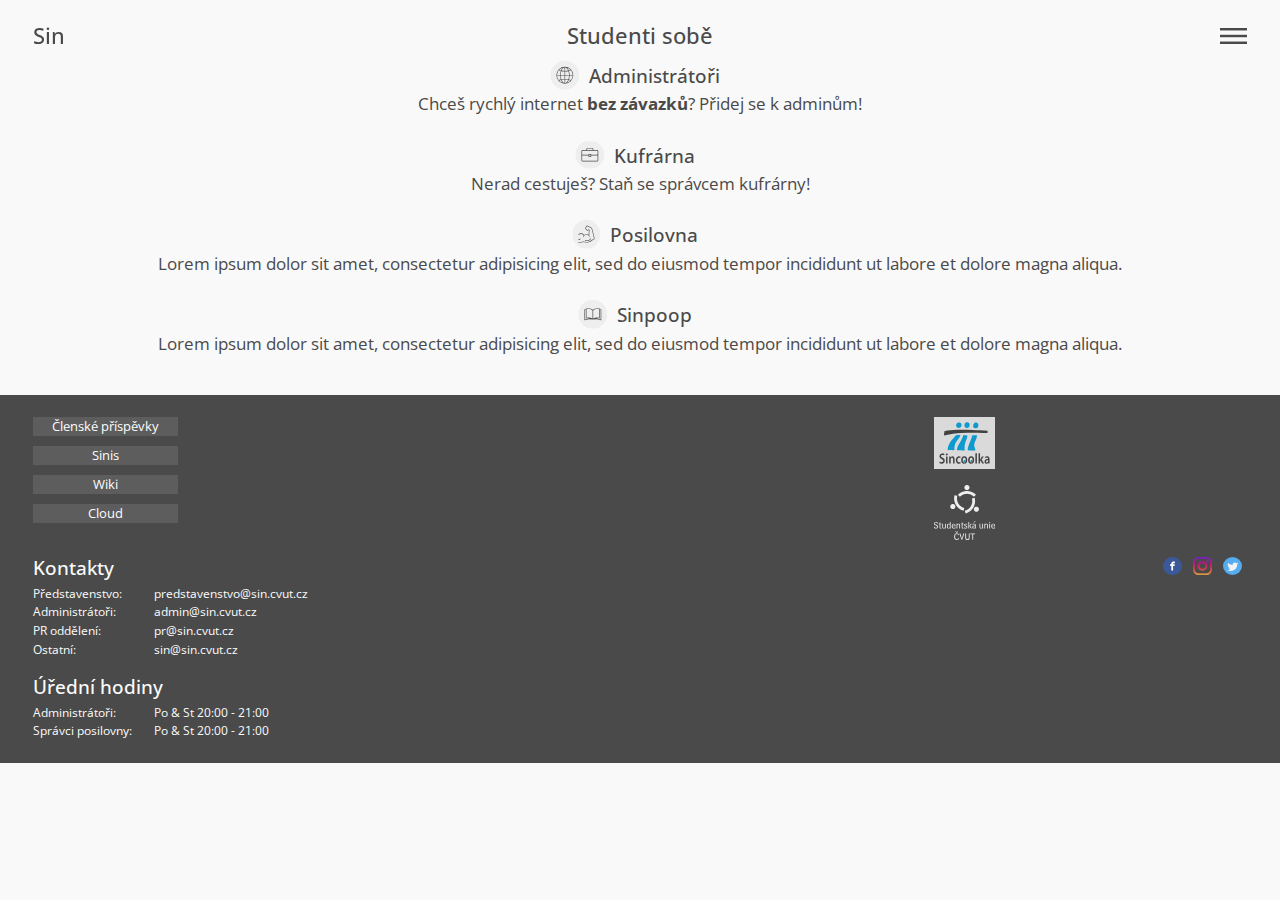
<file: SIN_web/cs/sections.html>
<!DOCTYPE html>
<html lang="en" dir="ltr">
  <head>
    <meta charset="utf-8">
    <meta name="viewport" content="width=device-width, initial-scale=1.0, maximum-scale=1.0">
    <link rel="stylesheet" href="../css/normalize.css">
    <link rel="stylesheet" href="../css/master.css">
    <link rel="stylesheet" href="../css/bootstrap.css">
    <link rel="shortcut icon" href="../favicon.ico" type="image/vnd.microsoft.icon" />
    <title>Sincoolka</title>
  </head>
  <body>
    <nav id="overlay" class="overlay">
      <div class="navbar-strip">
        <div class="navbar-container">
          <div class="navbar-grid">
            <div class="navbar-grid-col -left">
              <h1 class="nav">Sincoolka</h1>
            </div>
            <div class="navbar-grid-col -right">
              <img src="../img/close-menu.svg" alt="close-menu" class="close-btn" id="close-menu">
            </div>
          </div>
        </div>
      </div>
      <ul>
        <div class="container-nav-top">
          <li>
            <a href="./home.html">DOMŮ</a>
          </li>
          <li>
            <a href="#">KALENDÁŘ</a>
          </li>
          <li>
            <a href="./news.html">AKTUALITY</a>
          </li>
          <li>
            <a href="./membership.html">ČLENSTVÍ</a>
          </li>
        </div>
        <div class="container-nav-bottom">
            <li>
              <a href="#" class="actual">STUDENTI SOBĚ</a>
            </li>
            <li>
              <a href="#">EN</a>
            </li>
        </div>
      </ul>
    </nav>
    <header>
      <div class="navbar-strip">
        <div class="navbar-container">
          <div class="navbar-grid">
            <div class="navbar-grid-col -left">
              <a href="#Home"><h2 class="nav">Sin</h2></a>
            </div>
            <div class="navbar-grid-col -right">
              <img src="../img/nav-menu.svg" alt="open-menu" class="menu-btn" id="open-menu">
            </div>
          </div>
        </div>
      </div>
    </header>

    <main>
      <div class="wrapp">
        <h2 class="title margin-down">Studenti sobě</h2>
        <section class="hr-main-grid">
          <div class="hr-item-grid">
            <article class="hr-item-about">
              <h3 class="icon admin title">Administrátoři</h3>
              <p class="article">Chceš rychlý internet <b>bez závazků</b>? Přidej se k adminům!</p>
            </article>
            <picture class="hr-item-large-icon">
              <img src="../img/admin.svg" alt="admin">
            </picture>
          </div>
          <div class="hr-item-grid">
            <article class="hr-item-about">
              <h3 class="icon suitcase title">Kufrárna</h3>
              <p class="article">Nerad cestuješ? Staň se správcem kufrárny!</p>
            </article>
            <picture class="hr-item-large-icon">
              <img src="../img/suitcase.svg" alt="suitcase">
            </picture>
          </div>
          <div class="hr-item-grid">
            <article class="hr-item-about">
              <h3 class="icon fitness title">Posilovna</h3>
              <p class="article">Lorem ipsum dolor sit amet, consectetur adipisicing elit, sed do eiusmod tempor incididunt ut labore et dolore magna aliqua.</p>
            </article>
            <picture class="hr-item-large-icon">
              <img src="../img/fitness.svg" alt="fitness">
            </picture>
          </div>
          <div class="hr-item-grid">
            <article class="hr-item-about">
              <h3 class="icon magazine title">Sinpoop</h3>
              <p class="article">Lorem ipsum dolor sit amet, consectetur adipisicing elit, sed do eiusmod tempor incididunt ut labore et dolore magna aliqua.</p>
            </article>
            <picture class="hr-item-large-icon">
              <img src="../img/magazine.svg" alt="magazine">
            </picture>
          </div>
        </section>
      </div>
    </main>

    <footer>
      <div class="footer-top">
        <div class="footer-buttons-left-row-grid">
          <a href="#">
            <div class="footer-button">Členské příspěvky</div>
          </a>

          <a href="#">
            <div class="footer-button">Sinis</div>
          </a>

          <a href="#">
            <div class="footer-button">Wiki</div>
          </a>


          <a href="#">
            <div class="footer-button">Cloud</div>
          </a>
        </div>
        <div class="footer-logo-right-col-grid">
          <img src="../img/sin-logo-col.svg" alt="Club" class="opacity-decrease footer-img-logo">
          <a href="https://su.cvut.cz/" target="_blank"><img src="../img/su-logo-col.svg" alt="Club" class="footer-img-logo"></a>
        </div>
      </div>
      <section class="footer-bottom">
        <div class="footer-contacts-row-grid">
          <div class="footer-heading-col-grid">
            <div class="footer-heading-left">
              <h3 class="title">Kontakty</h3>
            </div>
            <div class="footer-heading-social-col-grid -right">
              <a href="https://www.facebook.com/" target="_blank"><img src="../img/facebook.svg" alt="Social" class="footer-img-social"></a>
              <a  href="https://www.instagram.com/" target="_blank"><img src="../img/instagram.svg" alt="Social" class="footer-img-social"></a>
              <a  href="https://twitter.com/?lang=cs" target="_blank"><img src="../img/twitter.svg" alt="Social" class="footer-img-social"></a>
            </div>
          </div>
          <div class="footer-contacts-col-grid">
            <p class="article">Představenstvo:</p>
            <p class="article">predstavenstvo@sin.cvut.cz</p>
          </div>
          <div class="footer-contacts-col-grid">
            <p class="article">Administrátoři:</p>
            <p class="article">admin@sin.cvut.cz</p>
          </div>
          <div class="footer-contacts-col-grid">
            <p class="article">PR oddělení:</p>
            <p class="article">pr@sin.cvut.cz</p>
          </div>
          <div class="footer-contacts-col-grid">
            <p class="article">Ostatní:</p>
            <p class="article">sin@sin.cvut.cz</p>
          </div>
        </div>
        <div class="footer-visit-row-grid">
          <h3 class="title">Úřední hodiny</h3>
          <div class="footer-visit-col-grid">
            <p class="article">Administrátoři:</p>
            <p class="article">Po & St 20:00 - 21:00</p>
          </div>
          <div class="footer-visit-col-grid">
            <p class="article">Správci posilovny:</p>
            <p class="article">Po & St 20:00 - 21:00</p>
          </div>
        </div>
      </section>
    </footer>
    <script src="https://ajax.googleapis.com/ajax/libs/jquery/3.3.1/jquery.min.js"></script>
    <script src="../js/bootstrap.bundle.js"></script>
    <script src="../js/auto_height.js"></script>
    <script src="../js/navbar.js"></script>
    <script src="../js/smooth-scroll.js"></script>
  </body>
</html>
</file>
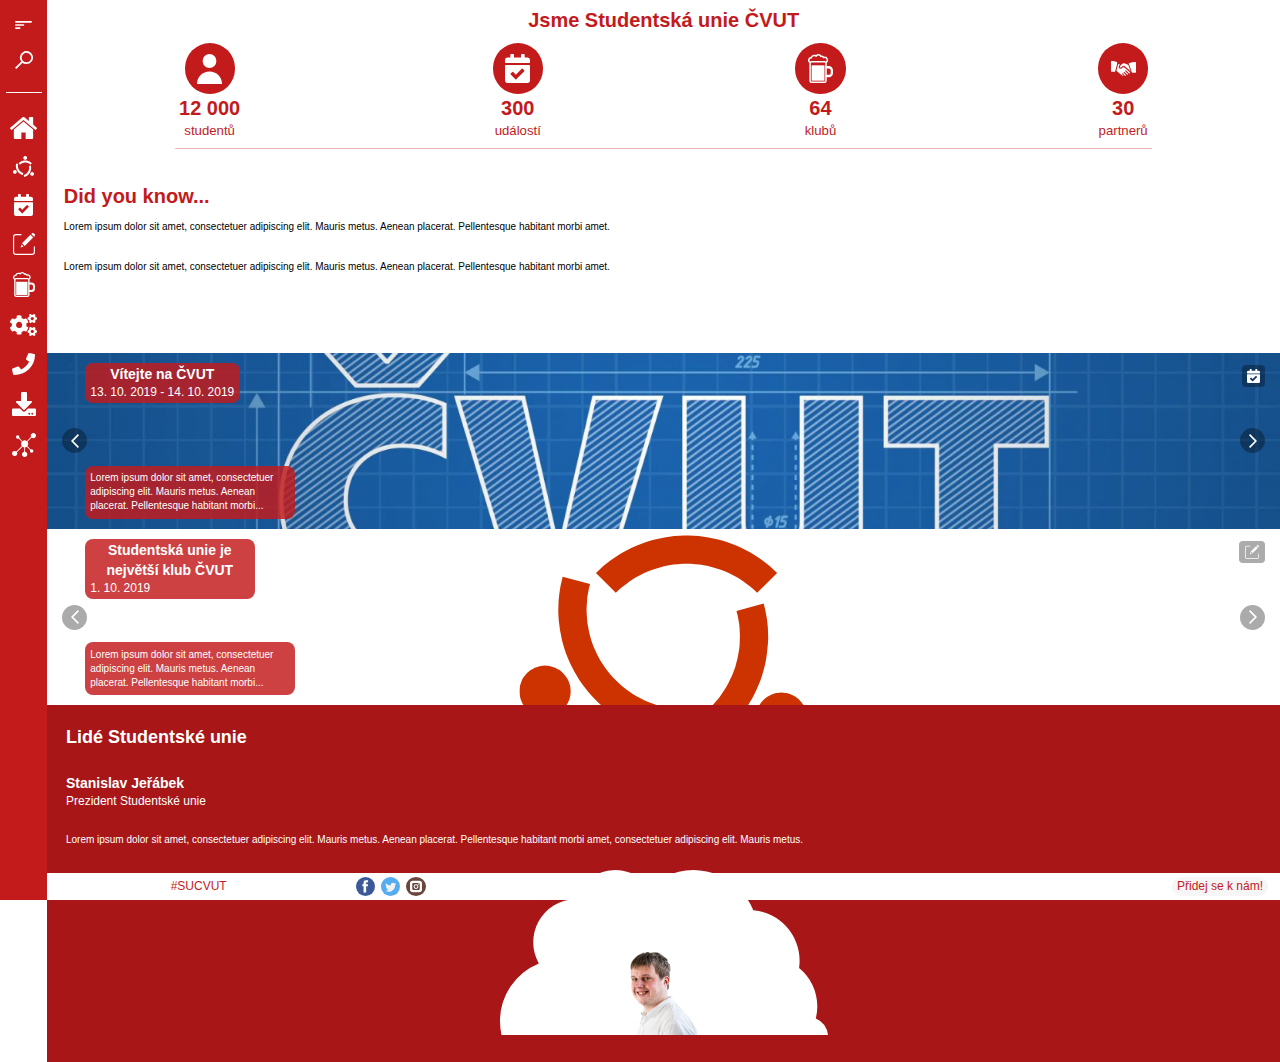
<file: SU_web/cs/home.html>
<!DOCTYPE html>
<html lang="en" dir="ltr">
  <head>
    <meta charset="utf-8">
    <meta name="viewport" content="width=device-width, initial-scale=1.0, maximum-scale=1.0">
    <link rel="stylesheet" href="../css/normalize.css">
    <link rel="stylesheet" href="../css/master.css">
    <link rel="apple-touch-icon" sizes="180x180" href="../apple-touch-icon.png">
    <link rel="icon" type="image/png" sizes="32x32" href="../favicon-32x32.png">
    <link rel="icon" type="image/png" sizes="16x16" href="../favicon-16x16.png">
    <link rel="manifest" href="../site.webmanifest">
    <link rel="mask-icon" href="../safari-pinned-tab.svg" color="#c31a1c">
    <meta name="msapplication-TileColor" content="#c31a1c">
    <meta name="theme-color" content="#c31a1c">
    <title>Studentská Unie</title>
  </head>
  <body>
    <nav id="navigation" class="inactive">
      <ul>
        <div class="nav-top">
          <div class="container-center">
            <li id="open_nav">
              <span class="nav-icons"><img src="../img/icon_menu.svg" alt="Icon"></span>
              <img src="../img/su_logo-medium.svg" alt="SU" class="nav-top-logo">
            </li>
            <li>
              <span class="nav-icons"><img src="../img/icon_search.svg" alt="Icon"></span>
              <div class="nav-input-container">
                <span class="searchbar-icon"><img src="../img/search.svg" alt="search"></span>
                <input type="text" name="Search" value="" class="search-box" placeholder="Search...">
              </div>
            </li>
          </div>
        </div> <!-- after line -->
        <div class="nav-bottom">
          <li>
            <span class="nav-icons"><img src="../img/icon_home.svg" alt="Icon"></span>
            <span class="nav-content">Domů</span>
          </li>
          <li>
            <span class="nav-icons"><img src="../img/icon_su_logo.svg" alt="Icon"></span>
            <span class="after nav-content">O Studentské Unii ČVUT</span>
            <ul class="inactive">
              <li>Whatever</li>
              <li>another</li>
            </ul>
          </li>
          <li>
            <span class="nav-icons"><img src="../img/icon_calendar.svg" alt="Icon"></span>
            <span class="after nav-content">Události</span>
            <ul class="submenu inactive">
              <li>Whatever</li>
              <li>another</li>
            </ul>
          </li>
          <li>
            <span class="nav-icons"><img src="../img/icon_edit.svg" alt="Icon"></span>
            <span class="nav-content">Příspěvky</span>
          </li>
          <li>
            <span class="nav-icons"><img src="../img/icon_beer.svg" alt="Icon"></span>
            <span class="after nav-content">Kluby Studentské Unie ČVUT</span>
            <ul class="submenu inactive">
              <li>Whatever</li>
              <li>another</li>
            </ul>
          </li>
          <li>
            <span class="nav-icons"><img src="../img/icon_project.svg" alt="Icon"></span>
            <span class="after nav-content">Projekty SU ČVUT</span>
            <ul class="submenu inactive">
              <li>Whatever</li>
              <li>another</li>
            </ul>
          </li>
          <li>
            <span class="nav-icons"><img src="../img/icon_phone.svg" alt="Icon"></span>
            <span class="nav-content">Kontakty</span>
          </li>
          <li>
            <span class="nav-icons"><img src="../img/icon_download.svg" alt="Icon"></span>
            <span class="after nav-content">Dokumenty / Ke stažení</span>
            <ul class="submenu inactive">
              <li>Whatever</li>
              <li>another</li>
            </ul>
          </li>
          <li>
            <span class="nav-icons"><img src="../img/icon_media.svg" alt="Icon"></span>
            <span class="nav-content">Pro média</span>
          </li>
        </div>
      </ul>
      <img src="../img/su_logo-large.svg" alt="SU logo" class="nav-large_logo">
    </nav>
    <!-- Black overlay to close nav when active -->
    <div class="o_inactive" id="overlay">
    </div>
    <header>

    </header>
    <main>
      <div class="main-container">
        <div class="main-grid">
          <div class="grid-items">
            <div class="about-us">
              <h2 class="center margin">Jsme Studentská unie ČVUT</h2>
              <div class="about-icons">
                <div class="icon-container">
                  <span class="circle"><img src="../img/about_user.svg" alt="icon"></span>
                  <span class="center"><h2>12 000</h2></span>
                  <span class="under-text">studentů</span>
                </div>
                <div class="icon-container">
                  <span class="circle"><img src="../img/about_calendar.svg" alt="icon"></span>
                  <span class="about-number"><h2>300</h2></span>
                  <span class="under-text">událostí</span>
                </div>
                <div class="icon-container">
                  <span class="circle"><img src="../img/about_beer.svg" alt="icon"></span>
                  <span class="about-number"><h2>64</h2></span>
                  <span class="under-text">klubů</span>
                </div>
                <div class="icon-container">
                  <span class="circle"><img src="../img/about_hand.svg" alt="icon"></span>
                  <span class="about-number"><h2>30</h2></span>
                  <span class="under-text">partnerů</span>
                </div>
              </div>
            </div>
            <div class="did-you-know">
              <h2 class="left margin">Did you know...</h2>
              <div class="tips-container">
                <p>Lorem ipsum dolor sit amet, consectetuer adipiscing elit. Mauris metus. Aenean placerat. Pellentesque habitant morbi amet.</p>
                <p>Lorem ipsum dolor sit amet, consectetuer adipiscing elit. Mauris metus. Aenean placerat. Pellentesque habitant morbi amet.</p>
              </div>
            </div>
          </div>
          <div class="grid-items">
            <div class="event">
              <div class="arrow-left">
                <img src="../img/arrow_slide_left.svg" alt="Arrow left">
              </div>
              <div class="event-icon-container">
                <img src="../img/icon_calendar.svg" alt="event">
              </div>
              <div class="event-image">
                <div class="main-container">
                  <div class="event-heading-container">
                    <h3 class="heading-white center">Vítejte na ČVUT</h3>
                    <span class="subtitle-white left">13. 10. 2019 - 14. 10. 2019</span>
                  </div>
                  <div class="event-about-container">
                    <p class="about-white">Lorem ipsum dolor sit amet, consectetuer adipiscing elit. Mauris metus. Aenean placerat. Pellentesque habitant morbi...</p>
                  </div>
                </div>
              </div>
              <div class="arrow-right">
                <img src="../img/arrow_slide_right.svg" alt="Arrow right">
              </div>
            </div>
            <div class="feed">
              <div class="arrow-left">
                <img src="../img/arrow_slide_left.svg" alt="Arrow left">
              </div>
              <div class="feed-icon-container">
                <img src="../img/icon_edit.svg" alt="event">
              </div>
              <div class="feed-image">
                <div class="main-container">
                  <div class="feed-heading-container">
                    <h3 class="heading-white center">Studentská unie je největší klub ČVUT</h3>
                    <span class="subtitle-white left">1. 10. 2019</span>
                  </div>
                  <div class="feed-about-container">
                    <p class="about-white">Lorem ipsum dolor sit amet, consectetuer adipiscing elit. Mauris metus. Aenean placerat. Pellentesque habitant morbi...</p>
                  </div>
                </div>
              </div>
              <div class="arrow-right">
                <img src="../img/arrow_slide_right.svg" alt="Arrow right">
              </div>
            </div>
          </div>
        </div>
        <div class="people">

          <div class="arrow-left">
            <img src="../img/arrow_slide_left.svg" alt="Arrow left">
          </div>
          <div class="people-grid-container">
            <div class="people-text-container">
              <h2 class="heading-white">Lidé Studentské unie</h2>
              <div class="people-name">
                <h3 class="heading-white">Stanislav Jeřábek</h3>
                <span class="subtitle-white">Prezident Studentské unie</span>
              </div>
              <div class="people-about">
                <p class="about-white">Lorem ipsum dolor sit amet, consectetuer adipiscing elit. Mauris metus. Aenean placerat. Pellentesque habitant morbi amet, consectetuer adipiscing elit. Mauris metus.</p>
              </div>
            </div>
            <div class="people-image-container">
              <div class="background">
                <img src="../img/test_face.png" alt="Photo">
              </div>
            </div>
          </div>
          <div class="arrow-right">
            <img src="../img/arrow_slide_right.svg" alt="Arrow right">
          </div>
        </div>
      </div>
    </main>
    <footer>
      <div class="footer-main-grid">
        <div class="footer-container">
          <span class="footer-text">#SUCVUT</span>
          <div class="social-icons">
            <span class="foot-icons"><a href="https://www.facebook.com/SUCVUT/" target="_blank" ><img src="../img/facebook.svg" alt="Facebook" class="social-icon"></a></span>
            <span class="foot-icons"><a href="https://twitter.com/SUCVUT" target="_blank"><img src="../img/twitter.svg" alt="Twitter" class="social-icon"></a></span>
            <span class="foot-icons"><a href="#" target="_blank"><img src="../img/instagram.svg" alt="Instagram" class="social-icon"></a></span>
          </div>
        </div>
        <div class="join">
          <a href="#">
            <div class="join-button">
              <span>Přidej se k nám!</span>
            </div>
          </a>
        </div>
      </div>
    </footer>
    <script src="https://ajax.googleapis.com/ajax/libs/jquery/3.3.1/jquery.min.js"></script>
    <script src="../js/auto_height.js"></script>
    <script src="../js/navbar.js"></script>
    <script src="../js/smooth-scroll.js"></script>
  </body>
</html>
</file>
<file: SIN_web/css/master.css>
@import url('https://fonts.googleapis.com/css?family=Open+Sans:300,400,600,700&display=swap');
*,
*::before,
*::after {
  box-sizing: border-box;
}
html {
  line-height: 1.15;
  -webkit-text-size-adjust: 100%;
  -webkit-tap-highlight-color: rgba(0, 0, 0, 0);
}
body, html {
  font-family: 'Open Sans', sans-serif !important;
  color: #4A4A4A !important;
  background-color: #F9F9F9 !important;
  margin: 0;
  -moz-text-size-adjust: none;
  -ms-text-size-adjust: none;
  text-size-adjust: none;
  font-size: 11px;
  line-height: 1.5;
  text-align: left;
  font-weight: 400;
}
body a, html a {
  margin: 0;
  text-decoration: none;
}
article, footer, header, main, nav, section {
  display: block;
}
h1, h2, h3, h4, h5, h6 {
  margin-top: 0;
  margin-bottom: 0.5rem;
}
p {
  margin: 0;
  padding-bottom: 1em;
}
h1.title{
  font-weight: 700;
  font-size: 1em;
  margin-bottom: .2em;
}
h2.nav, h1.nav{
  text-align: left;
  padding-top: .5em;
  margin-bottom: .2em;
  font-size: 2em;
  font-weight: 600;
}
h2.title{
  font-weight: 700;
  font-size: 2em;
  margin-bottom: .4rem;
  text-align: center;
}
h2.margin-down{
  margin-bottom: .9em;
}
h3.title{
  font-size: 1.6em;
  font-weight: 700;
}
h4.title{
  font-size: 1.47em;
  font-weight: 700;
  margin-bottom: 0;
}
p.article{
  font-size: 1.5em;
}
.light{
  font-size: 1.2em;
  font-weight: lighter;
}
section h1{
  text-align: center;
}
.padding-top{
  padding-top: 3.8em;
}


/* <--- HOME ---> */
section.gallery-in, div.home{
  background-color: #EEEEEE;
  margin-left: auto;
  margin-right: auto;
  padding: 2em 3em;
}
section.team, section.contact-us, section.about{
  background: #FFF;
  padding: 2em 3em 0 3em;
  height: auto;
}
.home {
  min-height: 100vh; /* Bude problem v safari, kde to musim odjebat od nav baru */
  background-image: url('../img/logo.png');
  background-repeat: no-repeat;
  background-position: center;
  background-size: 15em;
  position: relative;
}
.fill{
  position: absolute;
  top: 0;
  right: 0;
  bottom: 0;
  left: 0;
}
a.arrow-down{
  position: relative;
  top: calc(100vh - 6em); /* Bude problem v Safari a Chrome, kde to musim odjebat od nav baru */
  left: calc(50% - 1em);
}
img.opacity-animation{
 width: 2em;
 animation: arrow 3s infinite;
 -webkit-animation: arrow 3s infinite;
}
section.about article.about-us-1 , article.about-us-2{
  padding-top: 1em;
}
div.gallery{
  display: block;
  margin-top: 1.5em;
}
div.gallery img{
  width: 100%;
}
.people{
  display: grid;
  grid-template-columns: repeat(2, 10em);
  grid-template-rows: repeat(2,auto);
  grid-gap: 1em;
  justify-content: space-evenly;
  text-align: center;
  margin-top: 2em;
}
section.member{
  margin: 0;
}
section.member-last{
  width: 10em;
  margin: 2em auto 0 auto;
  display: block;
  text-align: center;
}
img.member-photo{
  padding: .5em;
  width: 100%;
}
form.contact-form{
  display: grid;
  grid-template-rows: repeat(3,auto);
  grid-row-gap: .5em;
  font-size: 1.4em;
  font-weight: 300;
  margin: 1em auto;
}
input{
  width: 75%;
}
textarea{
  resize: none !important;
  overflow: hidden !important;
}
input, textarea{
  background-color: #F9F9F9;
  color: #4A4A4A !important;
  border: none;
  padding: .2em .3em;
  margin: 0;
  font-family: inherit;
  font-size: inherit;
  line-height: inherit;
}
button{
  display: block !important;
  margin: .5em auto 0 auto !important;
  width: 10em;
  color: #828282;
  background-color: #EEEEEE;
  border: none;
  justify-content: center;
  line-height: inherit;
  font-family: inherit;
  font-size: inherit;
}
::placeholder { /* Chrome, Firefox, Opera, Safari 10.1+ */
  font-weight: 300;
  color: #9D9D9D;
  opacity: 1; /* Firefox */
}

:-ms-input-placeholder { /* Internet Explorer 10-11 */
  font-weight: 300;
  color: #9D9D9D;
}

::-ms-input-placeholder { /* Microsoft Edge */
  font-weight: 300;
  color: #9D9D9D;
}

/* <--- NEWS ---> */
.feed-main-grid{
  display: grid;
  grid-template-rows: repeat(4,auto);
  grid-row-gap: 2em;
  align-items: center;
}
.feed-item-grid{
  display: grid;
  grid-template-rows: repeat(2,auto);
  grid-row-gap: 1em;
  align-items: center;
}
.feed-text-grid{
  display: grid;
  grid-template-rows: repeat(3,auto);
  padding: 0 1em;
  text-align: left;
}
.wrapp{
  display: block;
  width: 100%;
  padding: 2em;
  text-align: center;
}
.feed-img{
  width: 100%;
}
a.feed-archon{
  text-decoration: none;
  color: #4A4A4A !important;
}
p.feed-foot{
  font-size: 1.3em;
  font-weight: lighter;
}
.pages-main{
  display: block;
  width: 100%;
}
.pages-grid{
  display: grid;
  grid-template-columns: repeat(4,auto);
  grid-column-gap: 1.5em;
  justify-content: center;
}
span.pages-item{
  width: 2em;
  height: 2em;
  display: flex;
  justify-content: center;
  align-items: center;
  background-color: #EEEEEE;
  border-radius: 50%;
}
span.content-center{
  text-align: center;
  color: #4A4A4A;
}
span.now{
  background-color: #4A4A4A;
  color: #F9F9F9;
}

/* <--- MEMBERSHIP ---> */
.membership-top-grid{
  display: grid;
  grid-template-rows: repeat(5,auto);
  grid-row-gap: 1.5em;
  margin-bottom: 1.8em;
}
img.justify-center{
  place-self: center;
}
.membership-bottom-grid{
  padding: 2em;
  background-color: #EEEEEE;
}
.membership-bottom-core-grid{
  display: grid;
  grid-template-rows: repeat(3,auto);
  grid-row-gap: 2em;
  text-align: center;
  justify-items: center;
}
.membership-bottom-item-grid{
  display: grid;
  grid-template-rows: repeat(3,auto);
  width: 100%;
}
@media (orientation: landscape) {
  form.contact-form{
    width: 66%;
  }
  .membership-bottom-item-grid{
    width: 70%
  }
  .membership-bottom-core-grid{
    grid-row-gap: 4em;
  }
  ul.membership-advantages{
    padding-left: 8em;
  }
}
h3.upperline::before{
      display: block;
      margin-left: auto;
      margin-right: auto;
      content: "";
      border-top: 1px solid #4A4A4A;
      border-radius: 25%;
      opacity: .3;
      width: 66%;
      transform: translateY(-0.5em);
}
ul.membership-advantages{
  text-align: left;
  list-style-position: outside;
}
ul.membership-advantages li{
  font-size: 1.33em;
  font-weight: normal;
}

/* <--- SECTIONS ---> */
section.hr-main-grid{
  display: grid;
}
.hr-item-grid{
  display: grid;
}
.hr-item-grid picture.hr-item-large-icon{
  display: none;
}
.hr-item-about h3.icon::before{
    content: "";
    display: inline-block;
    float: center;
    width: 1.5em;
    height: 1.5em;
    transform: translateY(0.35em) translateX(-0.5em);
}
.hr-item-about h3.admin::before{
  background: url("../img/admin_icon.svg") no-repeat;
  background-size: 1.5em 1.5em;
}
.hr-item-about h3.suitcase::before{
  background: url("../img/suitcase_icon.svg") no-repeat;
  background-size: 1.5em 1.5em;
}
.hr-item-about h3.fitness::before{
  background: url("../img/fitness_icon.svg") no-repeat;
  background-size: 1.5em 1.5em;
}
.hr-item-about h3.magazine::before{
  background: url("../img/magazine_icon.svg") no-repeat;
  background-size: 1.5em 1.5em;
}
/* <--- FOOTER ---> */
footer{
  width: 100%;
  background-color: #4A4A4A;
  padding: 2em 3em;
  color: #FCFCFC !important;
  display: grid;
  grid-template-rows: repeat(2,auto);
}
footer p.article{
  font-size: 1.13em;
  margin: 0;
  padding: 0;
}
footer h3.title{
  font-size: 1.7em;
}
.footer-top{
  display: grid;
  grid-template-columns: repeat(2,auto);
}
footer .footer-buttons-left-row-grid{
  display: grid;
  grid-template-rows: repeat(5,auto);
  grid-row-gap: .3em;
  justify-content: left;
}
footer .footer-button{
  background-color: #5D5D5D;
  color: #FCFCFC;
  font-size: 1.15em;
  text-align: center;
  width: 11.5em;
  height: 1.5em;
}
footer div.footer-top div.footer-buttons-left-row-grid a{
  text-decoration: none !important;
}
footer .footer-logo-right-col-grid{
  display: grid;
  grid-template-rows: repeat(2,auto);
  grid-row-gap: 1.5em;
  justify-content: center;
}
footer .footer-img-logo{
  width: 5.5em;
  cursor: pointer;
}
section.footer-bottom{
  display: grid;
  grid-template-rows: repeat(2,auto);
}
footer .footer-contacts-row-grid{
  display: grid;
  grid-template-rows: repeat(5,auto);
  margin-top: 1.5em;
}
footer .footer-heading-col-grid{
  display: grid;
  grid-template-columns: repeat(2,auto);
}
footer .footer-heading-left{

}
footer .footer-heading-social-col-grid{
  display: grid;
  grid-template-columns: repeat(3,auto);
  justify-content: right;
  grid-column-gap: 1em;
  padding-right: .5em;
}
footer .footer-img-social{
  width: 1.7em;
  cursor: pointer;
}
footer .footer-contacts-col-grid{
  display: grid;
  grid-template-columns: repeat(2,11em);
}

footer .footer-visit-row-grid{
  display: grid;
  grid-template-rows: repeat(3,auto);
  margin-top: 1.5em;
}
footer .footer-visit-col-grid{
  display: grid;
  grid-template-columns: repeat(2,11em);
}
img.opacity-decrease{
  opacity: 0.8;
}

/* <--- NAVIGATION ---> */
nav {
  position: fixed;
  background: #EEEEEE;
  width: calc(100%);
  height: calc(100vh);
  z-index: +101;
  transform: scaleX(0);
  transform-origin: right;
}
nav ul {
  list-style-type: none;
  margin: 1em auto 0 auto;
  display: block;
  width: 80%;
  padding: 0;
}
.container-nav-top{
  display: grid;
  grid-template-rows: repeat(4, 3.5em);
  justify-content: space-evenly;
  text-align: center;
}
.container-nav-bottom{
  display: grid;
  grid-template-rows: repeat(2, 3.5em);
  justify-content: space-evenly;
  text-align: center;
}
nav.overlay ul li a {
  position: relative;
  color:#8E8E8E;
  font-weight: bold;
  font-size: 2.3em;
}
nav.overlay ul li a::after {
  position: absolute;
  bottom: 0;
  left: 0;
  right: 0;
  margin: auto;
  width: 0%;
  content: '.';
  color: transparent;
  background: #aaa;
  height: 1px;
}
nav.overlay ul li a:hover::after{
  width: 100%;
}
nav ul li a:after {
  transition: all .5s;
}
nav ul li a:hover{
  color:#575757;
  text-decoration: none;
}
nav ul li a.actual{
  color: #4A4A4A;
}
nav ul li {
  opacity: 0;
  animation: show-x .7s 1s forwards;
  -webkit-animation: show-x .7s 1s forwards;
}
#overlay h1.nav{
  opacity: 0;
}
img.close-btn {
  opacity: 0;
  padding-top: 1.5em;
  position: relative;
  width: 2em;
  cursor: pointer;
}
img.menu-btn {
  position: relative;
  padding-top: 1.5em;
  width: 2.5em;
  cursor: pointer;
}
header{
  position: fixed;
  width: 100%;
  z-index: +100;
}
header div.navbar-strip div.navbar-container div.navbar-grid-col a{
  color: #4A4A4A;
  text-decoration: none !important;
  cursor: pointer;
}
header div.navbar-strip div.navbar-container div.navbar-grid-col a:hover{
  color: #4A4A4A;
  text-decoration: none !important;
  cursor: pointer;
}
div.navbar-strip{
  margin-top: 1em;
}
div.navbar-container{
  padding: 0 3em;
}
div.navbar-grid{
  display: grid;
  grid-template-columns: repeat(2,auto);
}
div.-right{
  text-align: right;
}
.inactive{
  animation: r-slide-menu .3s ease-out forwards;
  -webkit-animation: r-slide-menu .3s ease-out forwards;
}
.active{
  display: block;
  animation: slide-menu .3s ease-in forwards;
  -webkit-animation: slide-menu .3s ease-in forwards;
}
.active .close-btn, .active h1.nav{
  animation: show-x .3s .5s forwards;
  -webkit-animation: show-x .3s .5s forwards;
}
.active div.container-nav-top li:nth-of-type(1){
  animation: menu-item .25s forwards .35s ease-in-out;
  -webkit-animation: menu-item .25s forwards .35s ease-in-out;
}
.active div.container-nav-top li:nth-of-type(2){
  animation: menu-item .25s forwards .40s ease-in-out;
  -webkit-animation: menu-item .25s forwards .40s ease-in-out;
}
.active div.container-nav-top li:nth-of-type(3){
  animation: menu-item .25s forwards .45s ease-in-out;
  -webkit-animation: menu-item .25s forwards .45s ease-in-out;
}
.active  div.container-nav-top li:nth-of-type(4){
  animation: menu-item .25s forwards .50s ease-in-out;
  -webkit-animation: menu-item .25s forwards .50s ease-in-out;
}
.active div.container-nav-bottom li:nth-of-type(1){
  animation: menu-item .25s forwards .55s ease-in-out;
  -webkit-animation: menu-item .25s forwards .55s ease-in-out;
}
.active div.container-nav-bottom li:nth-of-type(2){
  animation: menu-item .25s forwards .60s ease-in-out;
  -webkit-animation: menu-item .25s forwards .60s ease-in-out;
}

/* <--- ANIMATIONS ---> */
@keyframes slide-menu {
  from{
    transform: scaleX(0);
  }
  to{
    transform: scaleX(1);
  }
}
@-webkit-keyframes slide-menu {
  from{
    transform: scaleX(0);
  }
  to{
    transform: scaleX(1);
  }
}
@keyframes r-slide-menu {
  from{
    transform: scaleX(1);
  }
  to{
    transform: scaleX(0);
  }
}
@-webkit-keyframes r-slide-menu {
  from{
    transform: scaleX(1);
  }
  to{
    transform: scaleX(0);
  }
}
@keyframes show-x {
  from {
    opacity: 0;
  }
  to{
    opacity: 1;
  }
}
@-webkit-keyframes show-x {
  from {
    opacity: 0;
  }
  to{
    opacity: 1;
  }
}
@keyframes menu-item {
  from{
    transform: translateY(60%);
    opacity: 0;
  }
  to{
    transform: translateY(0);
    opacity: 1;
  }
}
@-webkit-keyframes menu-item {
  from{
    transform: translateY(60%);
    opacity: 0;
  }
  to{
    transform: translateY(0);
    opacity: 1;
  }
}
@keyframes arrow {
0% {opacity: .2}
50% {opacity: .8}
100% {opacity: .2}
}

@-webkit-keyframes arrow { /*Safari and Chrome*/
0% {opacity: .2}
50% {opacity: .8}
100% {opacity: .2}
}
</file>
<file: SU_web/css/master.css>
@import url("https://fonts.googleapis.com/css?family=Open+Sans:300,400,600,700&display=swap");
*,
*::before,
*::after {
  box-sizing: border-box;
}

html {
  -webkit-text-size-adjust: 100%;
  -webkit-tap-highlight-color: rgba(0, 0, 0, 0);
}

body, html {
  font-family: 'Neo Sans W1G', sans-serif !important;
  color: #4A4A4A !important;
  background-color: #FFF !important;
  margin: 0;
  -moz-text-size-adjust: none;
  -ms-text-size-adjust: none;
  text-size-adjust: none;
  font-size: 11px !important;
  line-height: 1.4;
  text-align: left;
  font-weight: 400;
}

body a, html a {
  margin: 0;
  text-decoration: none;
}

article, footer, header, main, nav, section {
  display: block;
}

h1, h2, h3, h4, h5, h6 {
  margin-top: 0;
  margin-bottom: 0.5rem;
}

p {
  margin: 0;
  padding-bottom: 1em;
  font-size: 0.9090em;
  font-weight: 400;
  color: #000;
}

h2 {
  font-size: 1.8181em;
  font-weight: bold;
  color: #C31A1C;
}

.center {
  text-align: center !important;
}

.right {
  text-align: right !important;
}

.left {
  text-align: left !important;
}

.margin {
  margin-bottom: 0.5em;
}

h2.heading-white {
  font-size: 1.6363em;
  font-weight: bold;
  color: #FFF;
  margin: 0;
}

h3.heading-white {
  font-size: 1.2727em;
  font-weight: bold;
  color: #FFF;
  margin: 0;
}

span.subtitle-white {
  font-size: 1.0909em;
  font-weight: normal;
  color: #FFF;
  margin: 0;
}

p.about-white {
  font-size: 0.9090em;
  font-weight: normal;
  color: #FFF;
  text-align: left;
  margin: 0;
  padding: 0;
}

p.about-black {
  font-size: 0.9090em;
  font-weight: normal;
  color: #000;
  text-align: left;
}

nav.inactive {
  z-index: 100;
  position: fixed;
  top: 0;
  left: 0;
  height: 100vh;
  width: 4.3em;
  background-color: #C31A1C;
  overflow: auto;
}

nav.inactive ul {
  list-style-type: none;
  display: block;
  margin: 0;
  padding: 0;
}

nav.inactive ul .nav-top {
  width: 100%;
  text-align: center;
}

nav.inactive ul .nav-top .container-center {
  display: grid;
  grid-gap: 1.6364em;
  margin-top: 1.6364em;
}

nav.inactive ul .nav-top .container-center .nav-icons {
  place-self: center;
  padding: 2px 0.5em 0 0.5em;
}

nav.inactive ul .nav-top .container-center img.nav-top-logo {
  display: none;
}

nav.inactive ul .nav-top .container-center .nav-input-container {
  display: none;
}

nav.inactive ul .nav-top::after {
  content: "";
  display: inline-block;
  height: 0.5em;
  vertical-align: bottom;
  width: 75.76%;
  margin: 1.6364em 0;
  border-top: 1px solid #fff;
}

nav.inactive ul .nav-bottom {
  color: #fff;
  font-size: 1.8em;
  font-weight: normal;
  display: grid;
  grid-gap: 0.37em;
}

nav.inactive ul .nav-bottom li {
  display: grid;
}

nav.inactive ul .nav-bottom li .nav-icons {
  place-self: center;
  padding: 2px 0.5em 0 0.5em;
}

nav.inactive ul .nav-bottom li .nav-content {
  display: none;
}

nav.inactive ul .nav-bottom li ul.inactive {
  display: none !important;
}

nav.inactive img.nav-large_logo {
  display: none;
}

nav.active {
  z-index: 100;
  position: fixed;
  top: 0;
  left: 0;
  height: 100vh;
  width: 27em;
  background-color: #C31A1C;
  overflow: auto;
}

nav.active ul {
  list-style-type: none;
  display: block;
  margin: 0;
  padding: 0;
}

nav.active ul .nav-top {
  width: 100%;
  text-align: center;
}

nav.active ul .nav-top .container-center {
  display: inline-block;
}

nav.active ul .nav-top .container-center .nav-icons {
  display: none;
}

nav.active ul .nav-top .container-center img.nav-top-logo {
  display: inline;
  height: auto;
  margin: 1.6364em 0;
}

nav.active ul .nav-top .container-center .nav-input-container {
  display: flex;
  background-color: #fff;
  width: 22em;
  height: 2.728em;
  border-radius: 24px;
}

nav.active ul .nav-top .container-center .nav-input-container .searchbar-icon {
  display: grid;
  margin: 0 1em;
}

nav.active ul .nav-top .container-center .nav-input-container .searchbar-icon img {
  height: auto;
  width: 100%;
  align-self: center;
}

nav.active ul .nav-top .container-center .nav-input-container input.search-box {
  border: 0;
  padding: 0;
  margin: 0 1.2em 0 0;
  color: #000;
  font-size: 1.3em;
  font-weight: 300;
  width: 100%;
  outline: #fff;
}

nav.active ul .nav-top .container-center .nav-input-container input.search-box::placeholder {
  color: #C4C4C4;
}

nav.active ul .nav-top::after {
  content: "";
  display: inline-block;
  height: 0.5em;
  vertical-align: bottom;
  width: 75.76%;
  margin: 1.6364em 0;
  border-top: 1px solid #fff;
}

nav.active ul .nav-bottom {
  color: #fff;
  font-size: 1.4em;
  font-weight: normal;
  display: grid;
  grid-gap: 0.37em;
}

nav.active ul .nav-bottom li {
  display: inline-grid;
  grid-template-columns: 2.5em auto;
  grid-column-gap: 0.2em;
}

nav.active ul .nav-bottom li .nav-icons {
  place-self: center;
  padding: 2px 0.5em 0 0.5em;
}

nav.active ul .nav-bottom li .nav-content {
  display: block;
  align-self: center;
}

nav.active ul .nav-bottom li .after {
  display: flex;
}

nav.active ul .nav-bottom li .after::after {
  content: "";
  background: url("../img/poly_inactive.svg") no-repeat;
  width: 1em;
  height: 1em;
  align-self: center;
  margin-left: 0.4em;
  margin-top: 0.4em;
}

nav.active ul .nav-bottom li ul.active {
  list-style: disc outside none !important;
  padding-left: 3.5em;
}

nav.active ul .nav-bottom li ul.active li {
  display: list-item !important;
}

nav.active ul .nav-bottom li ul.inactive {
  display: none !important;
}

nav.active img.nav-large_logo {
  display: none;
}

.o_active {
  z-index: 90;
  display: block;
  position: fixed;
  top: 0;
  bottom: 0;
  left: 0;
  right: 0;
  background-color: rgba(0, 0, 0, 0.85);
}

.o_inactive {
  display: none;
}

main {
  margin-left: 4.3em;
}

main .main-container {
  display: grid;
  grid-template-rows: repeat(2, auto);
}

main .main-container .main-grid {
  display: grid;
}

main .main-container .main-grid .grid-items {
  display: grid;
  grid-template-rows: repeat(2, 16.02727em);
}

main .main-container .main-grid .grid-items .about-us {
  display: block;
  margin: 0.5em;
  text-align: center;
  position: relative;
}

main .main-container .main-grid .grid-items .about-us .about-icons {
  display: grid;
  grid-template-columns: repeat(4, auto);
  align-items: center;
}

main .main-container .main-grid .grid-items .about-us .about-icons .icon-container {
  display: grid;
  grid-template-rows: repeat(3, auto);
}

main .main-container .main-grid .grid-items .about-us .about-icons .icon-container span.circle {
  display: flex;
  align-items: center;
  justify-content: center;
  justify-self: center;
  background-color: #C31A1C;
  width: 4.5636em;
  height: 4.5636em;
  border-radius: 50%;
}

main .main-container .main-grid .grid-items .about-us .about-icons .icon-container span.circle img {
  align-self: center;
  place-self: center;
  text-align: center;
  width: 50%;
}

main .main-container .main-grid .grid-items .about-us .about-icons .icon-container h2 {
  margin: 0;
}

main .main-container .main-grid .grid-items .about-us .about-icons .icon-container span.under-text {
  font-size: 1.2em;
  font-weight: 300;
  color: #C31A1C;
  text-align: center;
}

main .main-container .main-grid .grid-items .about-us::after {
  content: "";
  display: inline-block;
  vertical-align: middle;
  width: 80%;
  border-top: 1px solid rgba(195, 26, 28, 0.33);
  border-radius: 1px;
}

main .main-container .main-grid .grid-items .did-you-know {
  display: inline-grid;
  margin: 0.5em 1.5em;
  grid-template-rows: min-content;
}

main .main-container .main-grid .grid-items .did-you-know .tips-container {
  align-self: baseline;
  display: inline-grid;
  grid-row-gap: 1.5em;
}

main .main-container .main-grid .grid-items .event {
  display: block;
  position: relative;
}

main .main-container .main-grid .grid-items .event .event-image {
  display: block;
  background: url(../img/CVUT.png);
  background-repeat: no-repeat;
  background-position: center;
  background-size: cover;
  height: 100%;
}

main .main-container .main-grid .grid-items .event .event-image .main-container {
  display: block;
  padding: 0.9091em;
  height: 100%;
  color: #FFF;
}

main .main-container .main-grid .grid-items .event .event-image .main-container .event-heading-container {
  display: inline-block;
  border-radius: 8px;
  background-color: rgba(195, 26, 28, 0.83);
  width: fit-content;
  max-width: 15.4545em;
  padding: 0.2em 0.5em;
  text-align: center;
  margin-left: 2.5em;
}

main .main-container .main-grid .grid-items .event .event-image .main-container .event-about-container {
  display: inline-block;
  border-radius: 8px;
  background-color: rgba(195, 26, 28, 0.83);
  width: fit-content;
  padding: 0.5em;
  max-width: 19.0909em;
  position: absolute;
  left: 3.4091em;
  bottom: 0.9091em;
}

main .main-container .main-grid .grid-items .event .arrow-left {
  z-index: 50;
  display: inline-flex;
  align-items: center;
  justify-content: center;
  justify-self: center;
  background-color: rgba(0, 0, 0, 0.33);
  width: 2.2727em;
  height: 2.2727em;
  border-radius: 50%;
  position: absolute;
  left: 1.3636em;
  top: calc(50% - 1.13635em);
  cursor: pointer;
}

main .main-container .main-grid .grid-items .event .arrow-left img {
  width: 0.7272em;
}

main .main-container .main-grid .grid-items .event .arrow-right {
  z-index: 50;
  display: inline-flex;
  align-items: center;
  justify-content: center;
  justify-self: center;
  background-color: rgba(0, 0, 0, 0.33);
  width: 2.2727em;
  height: 2.2727em;
  border-radius: 50%;
  position: absolute;
  right: 1.3636em;
  top: calc(50% - 1.13635em);
  cursor: pointer;
}

main .main-container .main-grid .grid-items .event .arrow-right img {
  width: 0.7272em;
}

main .main-container .main-grid .grid-items .event .event-icon-container {
  display: inline-flex;
  border-radius: 4px;
  background-color: rgba(0, 0, 0, 0.33);
  padding: 0.35em 0.2em;
  align-items: center;
  justify-content: center;
  justify-self: center;
  position: absolute;
  right: 1.3636em;
  top: 1.13636em;
}

main .main-container .main-grid .grid-items .event .event-icon-container img {
  width: 65%;
}

main .main-container .main-grid .grid-items .feed {
  display: block;
  position: relative;
}

main .main-container .main-grid .grid-items .feed .feed-image {
  display: block;
  background: url(../img/default_slide_bg.svg);
  background-repeat: no-repeat;
  background-position: center;
  background-size: cover;
  height: 100%;
}

main .main-container .main-grid .grid-items .feed .feed-image .main-container {
  display: block;
  padding: 0.9091em;
  height: 100%;
  color: #FFF;
  position: relative;
}

main .main-container .main-grid .grid-items .feed .feed-image .main-container .feed-heading-container {
  display: inline-block;
  border-radius: 8px;
  background-color: rgba(195, 26, 28, 0.83);
  width: fit-content;
  max-width: 15.4545em;
  padding: 0.2em 0.5em;
  margin-left: 2.5em;
}

main .main-container .main-grid .grid-items .feed .feed-image .main-container .feed-about-container {
  display: inline-block;
  border-radius: 8px;
  background-color: rgba(195, 26, 28, 0.83);
  width: fit-content;
  padding: 0.5em;
  max-width: 19.0909em;
  position: absolute;
  left: 3.4091em;
  bottom: 0.9091em;
}

main .main-container .main-grid .grid-items .feed .arrow-left {
  z-index: 50;
  display: inline-flex;
  align-items: center;
  justify-content: center;
  justify-self: center;
  background-color: rgba(0, 0, 0, 0.33);
  width: 2.2727em;
  height: 2.2727em;
  border-radius: 50%;
  position: absolute;
  left: 1.3636em;
  top: calc(50% - 1.13635em);
  cursor: pointer;
}

main .main-container .main-grid .grid-items .feed .arrow-left img {
  width: 0.7272em;
}

main .main-container .main-grid .grid-items .feed .arrow-right {
  z-index: 50;
  display: inline-flex;
  align-items: center;
  justify-content: center;
  justify-self: center;
  background-color: rgba(0, 0, 0, 0.33);
  width: 2.2727em;
  height: 2.2727em;
  border-radius: 50%;
  position: absolute;
  right: 1.3636em;
  top: calc(50% - 1.13635em);
  cursor: pointer;
}

main .main-container .main-grid .grid-items .feed .arrow-right img {
  width: 0.7272em;
}

main .main-container .main-grid .grid-items .feed .feed-icon-container {
  display: inline-flex;
  border-radius: 4px;
  background-color: rgba(0, 0, 0, 0.33);
  padding: 0.35em 0.2em;
  align-items: center;
  justify-content: center;
  justify-self: center;
  position: absolute;
  right: 1.3636em;
  top: 1.13636em;
}

main .main-container .main-grid .grid-items .feed .feed-icon-container img {
  width: 65%;
}

main .main-container .people {
  display: block;
  position: relative;
  background-color: #A81618;
  width: 100%;
  min-height: 32.4em;
}

main .main-container .people .people-grid-container {
  display: grid;
  grid-template-rows: repeat(2, 50%);
  position: relative;
  min-height: 30em;
}

main .main-container .people .people-grid-container .people-text-container {
  display: grid;
  grid-template-rows: repeat(3, auto);
  margin: 1.8181em 0 0 1.7em;
}

main .main-container .people .people-grid-container .people-image-container {
  position: relative;
  display: block;
}

main .main-container .people .people-grid-container .people-image-container .background {
  position: relative;
  height: 100%;
  background-image: url(../img/people_bg.svg);
  background-repeat: no-repeat;
  background-position-y: bottom;
  background-position-x: center;
  background-size: contain;
}

main .main-container .people .people-grid-container .people-image-container .background img {
  position: absolute;
  bottom: 0;
  right: calc(50% - 3.09725em);
  width: 6.1945em;
}

main .main-container .people .arrow-left {
  z-index: 50;
  display: inline-flex;
  align-items: center;
  justify-content: center;
  justify-self: center;
  border-radius: 50%;
  width: 2.2727em;
  height: 2.2727em;
  position: absolute;
  left: 1.3636em;
  top: calc(50% - 1.13635em);
  cursor: pointer;
}

main .main-container .people .arrow-left img {
  width: 0.7272em;
}

main .main-container .people .arrow-right {
  z-index: 50;
  display: inline-flex;
  align-items: center;
  justify-content: center;
  justify-self: center;
  border-radius: 50%;
  width: 2.2727em;
  height: 2.2727em;
  position: absolute;
  right: 1.3636em;
  top: calc(50% - 1.13635em);
  cursor: pointer;
}

main .main-container .people .arrow-right img {
  width: 0.7272em;
}

footer {
  display: grid;
  z-index: 80;
  position: fixed;
  left: 4.3em;
  bottom: 0;
  right: 0;
  height: 2.429em;
  background-color: #FFF;
}

footer .footer-main-grid {
  display: grid;
  grid-template-columns: repeat(2, auto);
  align-self: center;
  font-size: 1.091em;
  font-weight: normal;
  color: #C31A1C;
}

footer .footer-main-grid .footer-container {
  display: grid;
  grid-template-columns: repeat(2, auto);
}

footer .footer-main-grid .footer-container span.footer-text {
  place-self: center;
  align-self: center;
}

footer .footer-main-grid .footer-container .social-icons {
  display: flex;
  margin-left: 0.5em;
}

footer .footer-main-grid .footer-container .social-icons .foot-icons {
  display: block;
  margin-right: 0.5em;
}

footer .footer-main-grid .footer-container .social-icons .foot-icons a {
  display: block;
}

footer .footer-main-grid .footer-container .social-icons .foot-icons a img.social-icon {
  display: block;
  width: 1.6em;
}

footer .footer-main-grid .join {
  display: grid;
  place-self: end;
  align-self: center;
  margin-right: 1em;
  width: 8em;
  height: 100%;
}

footer .footer-main-grid .join a {
  display: block;
  cursor: pointer;
}

footer .footer-main-grid .join a .join-button {
  display: grid;
  background-color: #F6F6F6;
  border-radius: 24px;
  height: 100%;
  align-self: center;
}

footer .footer-main-grid .join a .join-button span {
  align-self: center;
  place-self: center;
  color: #C31A1C;
}

@media (min-width: 1680px) {
  p {
    margin: 0;
    padding-bottom: 1em;
    font-size: 1.63em;
    font-weight: 400;
    color: #000;
  }
  h2 {
    font-size: 2.9090em;
    font-weight: bold;
    color: #C31A1C;
  }
  h2.heading-white {
    font-size: 3.27em;
    font-weight: bold;
    color: #FFF;
    margin: 0;
  }
  h3.heading-white {
    font-size: 2.909em;
    font-weight: bold;
    color: #FFF;
    margin: 0;
  }
  span.subtitle-white {
    font-size: 2em;
    font-weight: normal;
    color: #FFF;
    margin: 0;
  }
  p.about-white {
    font-size: 1.63em;
    font-weight: normal;
    color: #FFF;
    text-align: left;
    margin: 0;
    padding: 0;
  }
  p.about-black {
    font-size: 1.63em;
    font-weight: normal;
    color: #000;
    text-align: left;
    margin: 0;
    padding: 0;
  }
  nav.active, nav.inactive {
    z-index: 100;
    position: fixed;
    top: 0;
    left: 0;
    height: 100vh;
    width: 20.625%;
    background-color: #C31A1C;
    overflow: auto;
  }
  nav.active ul, nav.inactive ul {
    list-style-type: none;
    display: block;
    margin: 0;
    padding: 0;
  }
  nav.active ul .nav-top, nav.inactive ul .nav-top {
    width: 100%;
    text-align: center;
  }
  nav.active ul .nav-top .container-center, nav.inactive ul .nav-top .container-center {
    display: inline-block;
    margin-top: 0;
  }
  nav.active ul .nav-top .container-center .nav-icons, nav.inactive ul .nav-top .container-center .nav-icons {
    display: none;
  }
  nav.active ul .nav-top .container-center img.nav-top-logo, nav.inactive ul .nav-top .container-center img.nav-top-logo {
    display: inline;
    height: auto;
    margin: 1.6364em 0;
  }
  nav.active ul .nav-top .container-center .nav-input-container, nav.inactive ul .nav-top .container-center .nav-input-container {
    display: flex;
    background-color: #fff;
    width: 14.584vw;
    height: 2.728em;
    border-radius: 24px;
  }
  nav.active ul .nav-top .container-center .nav-input-container .searchbar-icon, nav.inactive ul .nav-top .container-center .nav-input-container .searchbar-icon {
    display: grid;
    margin: 0 1em;
  }
  nav.active ul .nav-top .container-center .nav-input-container .searchbar-icon img, nav.inactive ul .nav-top .container-center .nav-input-container .searchbar-icon img {
    height: auto;
    width: 100%;
    align-self: center;
  }
  nav.active ul .nav-top .container-center .nav-input-container input.search-box, nav.inactive ul .nav-top .container-center .nav-input-container input.search-box {
    border: 0;
    padding: 0;
    margin: 0 1.2em 0 0;
    color: #000;
    font-size: 1.3em;
    font-weight: 300;
    width: 100%;
    outline: #fff;
  }
  nav.active ul .nav-top .container-center .nav-input-container input.search-box::placeholder, nav.inactive ul .nav-top .container-center .nav-input-container input.search-box::placeholder {
    color: #C4C4C4;
  }
  nav.active ul .nav-top::after, nav.inactive ul .nav-top::after {
    content: "";
    display: inline-block;
    height: 0.5em;
    vertical-align: bottom;
    width: 75.76%;
    margin: 1.6364em 0;
    border-top: 1px solid #fff;
    border-radius: 1px;
  }
  nav.active ul .nav-bottom, nav.inactive ul .nav-bottom {
    color: #fff;
    font-size: 1.8em;
    font-weight: normal;
    display: grid;
    grid-gap: 0.37em;
  }
  nav.active ul .nav-bottom li, nav.inactive ul .nav-bottom li {
    display: inline-grid;
    grid-template-columns: calc(2vw + 0.5em) auto;
    grid-column-gap: 0;
  }
  nav.active ul .nav-bottom li .nav-icons, nav.inactive ul .nav-bottom li .nav-icons {
    place-self: center;
    padding: 2px 0.5em 0 0.5em;
  }
  nav.active ul .nav-bottom li .nav-content, nav.inactive ul .nav-bottom li .nav-content {
    display: block;
    align-self: center;
  }
  nav.active ul .nav-bottom li .after, nav.inactive ul .nav-bottom li .after {
    display: flex;
  }
  nav.active ul .nav-bottom li .after::after, nav.inactive ul .nav-bottom li .after::after {
    content: "";
    background: url("../img/poly_inactive.svg") no-repeat;
    width: 1em;
    height: 1em;
    align-self: center;
    margin-left: 0.4em;
    margin-top: 0.3em;
  }
  nav.active ul .nav-bottom li ul.active, nav.inactive ul .nav-bottom li ul.active {
    list-style: disc outside none !important;
    padding-left: 3.5em;
  }
  nav.active ul .nav-bottom li ul.active li, nav.inactive ul .nav-bottom li ul.active li {
    display: list-item !important;
  }
  nav.active ul .nav-bottom li ul.inactive, nav.inactive ul .nav-bottom li ul.inactive {
    display: none !important;
  }
  nav.active img.nav-large_logo, nav.inactive img.nav-large_logo {
    display: block;
    position: absolute;
    bottom: 5.625%;
    left: 20.625%;
    width: 9vw;
  }
  main {
    margin-left: 20.625%;
  }
  main .main-container {
    display: grid;
    grid-template-rows: repat(2, auto);
  }
  main .main-container .main-grid {
    display: grid;
    grid-template-columns: repeat(2, 50%);
  }
  main .main-container .main-grid .grid-items {
    display: grid;
    grid-template-rows: repeat(2, 31.46em);
  }
  main .main-container .main-grid .grid-items .about-us {
    display: block;
    margin: 2em;
    text-align: center;
    position: relative;
  }
  main .main-container .main-grid .grid-items .about-us .about-icons {
    display: grid;
    grid-template-columns: repeat(4, auto);
    align-items: center;
  }
  main .main-container .main-grid .grid-items .about-us .about-icons .icon-container {
    display: grid;
    grid-template-rows: repeat(3, auto);
  }
  main .main-container .main-grid .grid-items .about-us .about-icons .icon-container span.circle {
    display: flex;
    align-items: center;
    justify-content: center;
    justify-self: center;
    background-color: #C31A1C;
    width: 8.495em;
    height: 8.495em;
    border-radius: 50%;
    margin-bottom: 1em;
  }
  main .main-container .main-grid .grid-items .about-us .about-icons .icon-container span.circle img {
    align-self: center;
    place-self: center;
    text-align: center;
  }
  main .main-container .main-grid .grid-items .about-us .about-icons .icon-container span.about-number {
    text-align: center;
  }
  main .main-container .main-grid .grid-items .about-us .about-icons .icon-container span.under-text {
    font-size: 1.455em;
    font-weight: 300;
    color: #C31A1C;
    text-align: center;
  }
  main .main-container .main-grid .grid-items .about-us::after {
    content: "";
    display: inline-block;
    vertical-align: bottom;
    margin-top: 7.6em;
    width: 75.76%;
    border-top: 1px solid rgba(195, 26, 28, 0.33);
    border-radius: 1px;
  }
  main .main-container .main-grid .grid-items .did-you-know {
    display: inline-grid;
    margin: 2em 3em;
    grid-template-rows: min-content;
  }
  main .main-container .main-grid .grid-items .did-you-know .tips-container {
    align-self: baseline;
    display: inline-grid;
    grid-row-gap: 1.5em;
  }
  main .main-container .main-grid .grid-items .event {
    display: block;
    position: relative;
  }
  main .main-container .main-grid .grid-items .event .event-image {
    display: block;
    background: url(../img/CVUT.png);
    background-repeat: no-repeat;
    background-position: center;
    background-size: cover;
    height: 100%;
  }
  main .main-container .main-grid .grid-items .event .event-image .main-container {
    display: block;
    padding: 0.9091em;
    height: 100%;
    color: #FFF;
  }
  main .main-container .main-grid .grid-items .event .event-image .main-container .event-heading-container {
    display: inline-block;
    border-radius: 8px;
    background-color: rgba(195, 26, 28, 0.83);
    width: fit-content;
    max-width: 32.18181818181818em;
    padding: 0.2em 1.36em;
    margin: 2em 0 0 6.18em;
  }
  main .main-container .main-grid .grid-items .event .event-image .main-container .event-about-container {
    display: inline-block;
    border-radius: 8px;
    background-color: rgba(195, 26, 28, 0.83);
    width: fit-content;
    padding: 1.3em;
    text-align: center;
    max-width: 39.5454em;
    position: absolute;
    left: 7.0891em;
    bottom: 0.9091em;
  }
  main .main-container .main-grid .grid-items .event .arrow-left {
    z-index: 50;
    display: inline-flex;
    align-items: center;
    justify-content: center;
    justify-self: center;
    background-color: rgba(0, 0, 0, 0.33);
    width: 3.8181em;
    height: 3.8181em;
    border-radius: 50%;
    position: absolute;
    left: 1.3636em;
    top: calc(50% - 1.90905em);
    cursor: pointer;
  }
  main .main-container .main-grid .grid-items .event .arrow-left img {
    width: 1.36em;
  }
  main .main-container .main-grid .grid-items .event .arrow-right {
    z-index: 50;
    display: inline-flex;
    align-items: center;
    justify-content: center;
    justify-self: center;
    background-color: rgba(0, 0, 0, 0.33);
    width: 3.8181em;
    height: 3.8181em;
    border-radius: 50%;
    position: absolute;
    right: 1.3636em;
    top: calc(50% - 1.90905em);
    cursor: pointer;
  }
  main .main-container .main-grid .grid-items .event .arrow-right img {
    width: 1.36em;
  }
  main .main-container .main-grid .grid-items .event .event-icon-container {
    display: inline-flex;
    border-radius: 4px;
    background-color: rgba(0, 0, 0, 0.33);
    padding: 0.72em 0.81em;
    align-items: center;
    justify-content: center;
    justify-self: center;
    position: absolute;
    right: 3.09em;
    top: 2.9em;
  }
  main .main-container .main-grid .grid-items .event .event-icon-container img {
    width: 100%;
  }
  main .main-container .main-grid .grid-items .feed {
    display: block;
    position: relative;
  }
  main .main-container .main-grid .grid-items .feed .feed-image {
    display: block;
    background: url(../img/default_slide_bg.svg);
    background-repeat: no-repeat;
    background-position: center;
    background-size: cover;
    height: 100%;
  }
  main .main-container .main-grid .grid-items .feed .feed-image .main-container {
    display: block;
    padding: 0.9091em;
    height: 100%;
    color: #FFF;
    position: relative;
  }
  main .main-container .main-grid .grid-items .feed .feed-image .main-container .feed-heading-container {
    display: inline-block;
    border-radius: 8px;
    background-color: rgba(195, 26, 28, 0.83);
    width: fit-content;
    max-width: 32.18181818181818em;
    padding: 0.2em 1.36em;
    margin: 2em 0 0 6.18em;
  }
  main .main-container .main-grid .grid-items .feed .feed-image .main-container .feed-about-container {
    display: inline-block;
    border-radius: 8px;
    background-color: rgba(195, 26, 28, 0.83);
    width: fit-content;
    padding: 1.3em;
    text-align: center;
    max-width: 39.5454em;
    position: absolute;
    left: 7.0891em;
    bottom: 0.9091em;
  }
  main .main-container .main-grid .grid-items .feed .arrow-left {
    z-index: 50;
    display: inline-flex;
    align-items: center;
    justify-content: center;
    justify-self: center;
    background-color: rgba(0, 0, 0, 0.33);
    width: 3.8181em;
    height: 3.8181em;
    border-radius: 50%;
    position: absolute;
    left: 1.3636em;
    top: calc(50% - 1.90905em);
    cursor: pointer;
  }
  main .main-container .main-grid .grid-items .feed .arrow-left img {
    width: 1.36em;
  }
  main .main-container .main-grid .grid-items .feed .arrow-right {
    z-index: 50;
    display: inline-flex;
    align-items: center;
    justify-content: center;
    justify-self: center;
    background-color: rgba(0, 0, 0, 0.33);
    width: 3.8181em;
    height: 3.8181em;
    border-radius: 50%;
    position: absolute;
    right: 1.3636em;
    top: calc(50% - 1.90905em);
    cursor: pointer;
  }
  main .main-container .main-grid .grid-items .feed .arrow-right img {
    width: 1.36em;
  }
  main .main-container .main-grid .grid-items .feed .feed-icon-container {
    display: inline-flex;
    border-radius: 4px;
    background-color: rgba(0, 0, 0, 0.33);
    padding: 0.72em 0.81em;
    align-items: center;
    justify-content: center;
    justify-self: center;
    position: absolute;
    right: 3.09em;
    top: 2.9em;
  }
  main .main-container .main-grid .grid-items .feed .feed-icon-container img {
    width: 100%;
  }
  main .main-container .people {
    display: block;
    position: relative;
    background-color: #A81618;
    width: 100%;
    min-height: 35.364em;
  }
  main .main-container .people .people-grid-container {
    display: grid;
    grid-template-columns: repeat(2, 50%);
    grid-template-rows: none;
    position: relative;
    min-height: 30em;
  }
  main .main-container .people .people-grid-container .people-text-container {
    display: grid;
    grid-template-rows: repeat(3, auto);
    margin: 4.545em 0 0 7.727em;
  }
  main .main-container .people .people-grid-container .people-image-container {
    position: relative;
    display: block;
  }
  main .main-container .people .people-grid-container .people-image-container .background {
    position: relative;
    height: 100%;
    background-image: url(../img/people_bg.svg);
    background-repeat: no-repeat;
    background-position-y: bottom;
    background-position-x: center;
    background-size: inherit;
  }
  main .main-container .people .people-grid-container .people-image-container .background img {
    position: absolute;
    bottom: 0;
    right: calc(50% - 8.22725em);
    width: 16.4545em;
  }
  main .main-container .people .arrow-left {
    z-index: 50;
    display: inline-flex;
    align-items: center;
    justify-content: center;
    justify-self: center;
    border-radius: 50%;
    width: 3.8181em;
    height: 3.8181em;
    position: absolute;
    left: 1.3636em;
    top: calc(50% - 1.90905em);
    cursor: pointer;
  }
  main .main-container .people .arrow-left img {
    width: 1.36em;
  }
  main .main-container .people .arrow-right {
    z-index: 50;
    display: inline-flex;
    align-items: center;
    justify-content: center;
    justify-self: center;
    border-radius: 50%;
    width: 3.8181em;
    height: 3.8181em;
    position: absolute;
    right: 1.3636em;
    top: calc(50% - 1.90905em);
    cursor: pointer;
  }
  main .main-container .people .arrow-right img {
    width: 1.36em;
  }
  footer {
    display: grid;
    z-index: 80;
    position: fixed;
    left: 20.625%;
    bottom: 0;
    right: 0;
    height: 5.364em;
    background-color: #FFF;
  }
  footer .footer-main-grid {
    display: grid;
    grid-template-columns: repeat(2, auto);
    align-self: center;
    font-size: 2em;
    font-weight: normal;
    color: #C31A1C;
  }
  footer .footer-main-grid .footer-container {
    display: grid;
    grid-template-columns: repeat(2, 8em);
  }
  footer .footer-main-grid .footer-container span.footer-text {
    place-self: center;
    align-self: center;
  }
  footer .footer-main-grid .footer-container .social-icons {
    display: flex;
    margin-left: 0.5em;
    align-items: center;
  }
  footer .footer-main-grid .footer-container .social-icons .foot-icons {
    display: block;
    margin-right: 0.5em;
  }
  footer .footer-main-grid .footer-container .social-icons .foot-icons a {
    display: block;
  }
  footer .footer-main-grid .footer-container .social-icons .foot-icons a img.social-icon {
    display: block;
    width: 1.2em;
  }
  footer .footer-main-grid .join {
    display: grid;
    place-self: end;
    align-self: center;
    margin-right: 1em;
    width: 8em;
    height: 100%;
  }
  footer .footer-main-grid .join a {
    display: block;
    cursor: pointer;
  }
  footer .footer-main-grid .join a .join-button {
    display: grid;
    background-color: #F6F6F6;
    border-radius: 24px;
    height: 100%;
    align-self: center;
  }
  footer .footer-main-grid .join a .join-button span {
    align-self: center;
    place-self: center;
    color: #C31A1C;
  }
}

@media (max-height: 831px) {
  img.nav-large_logo {
    display: none !important;
  }
}
</file>
